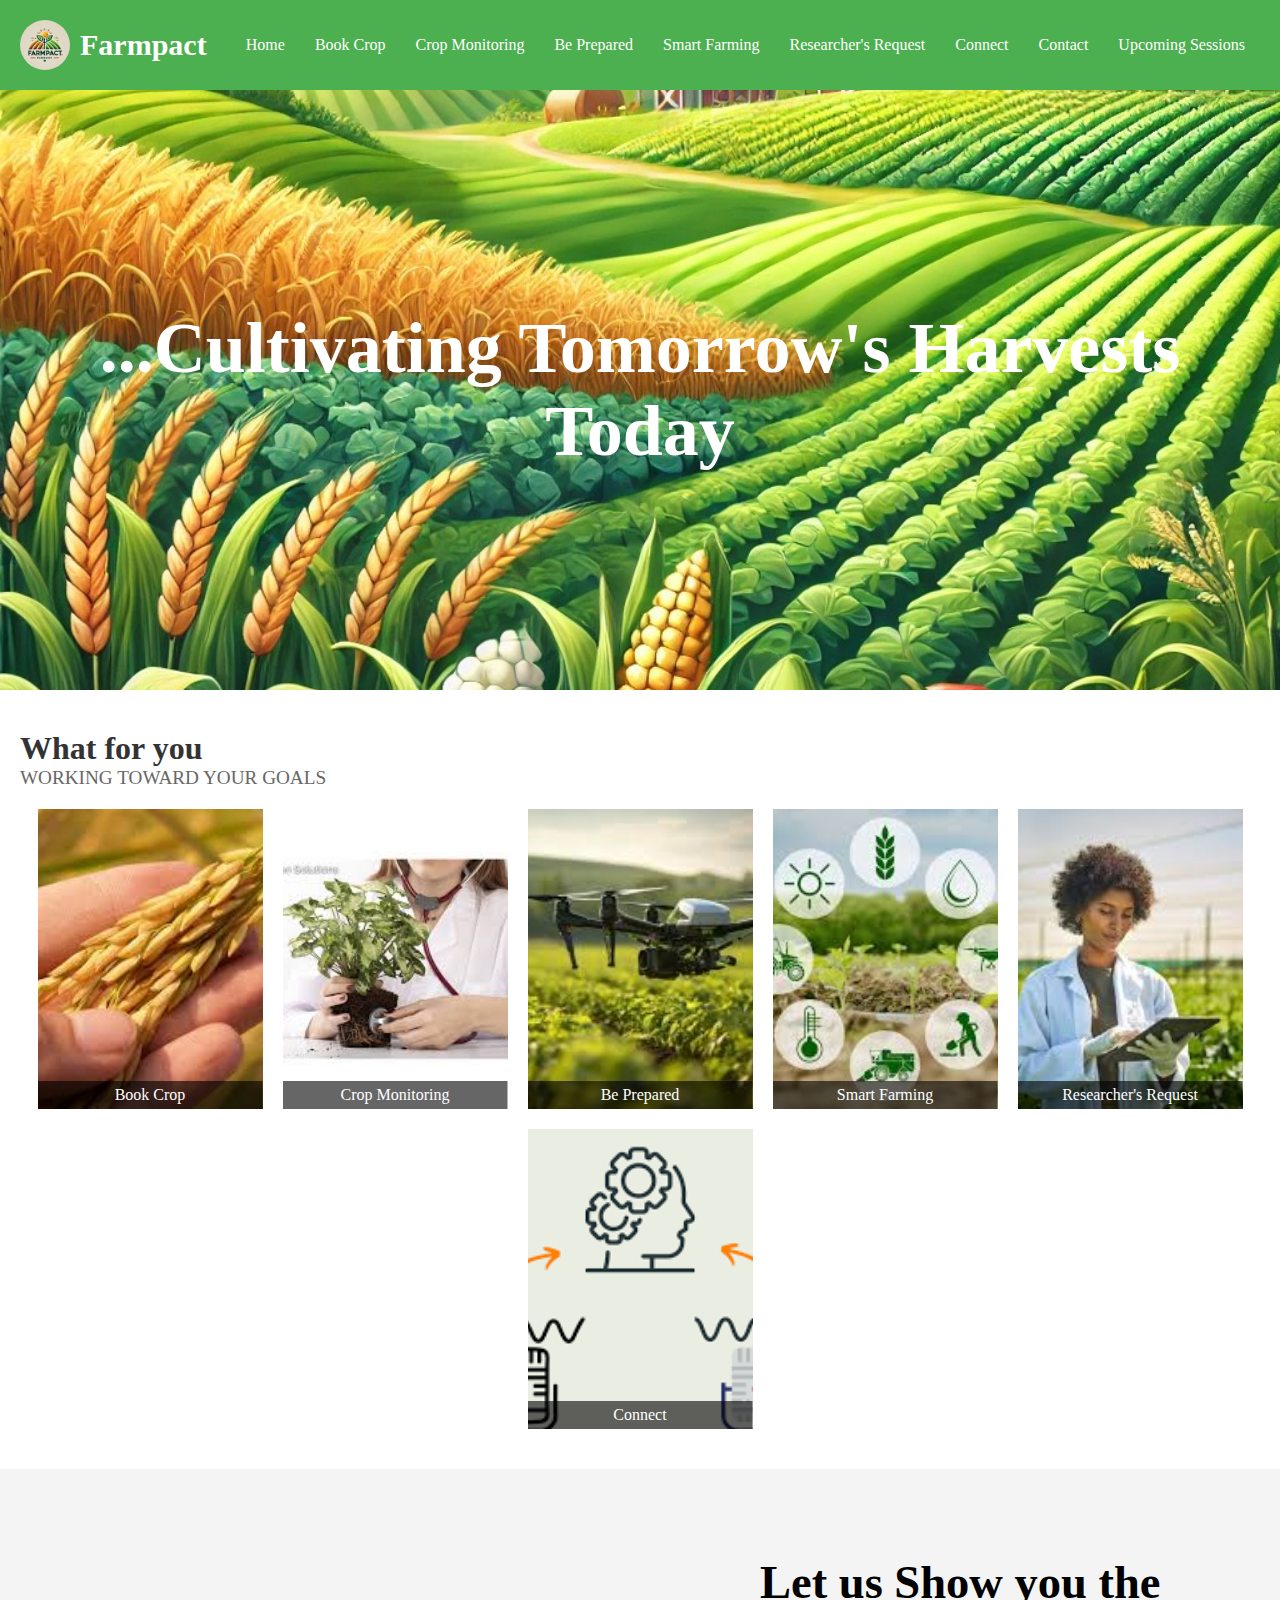
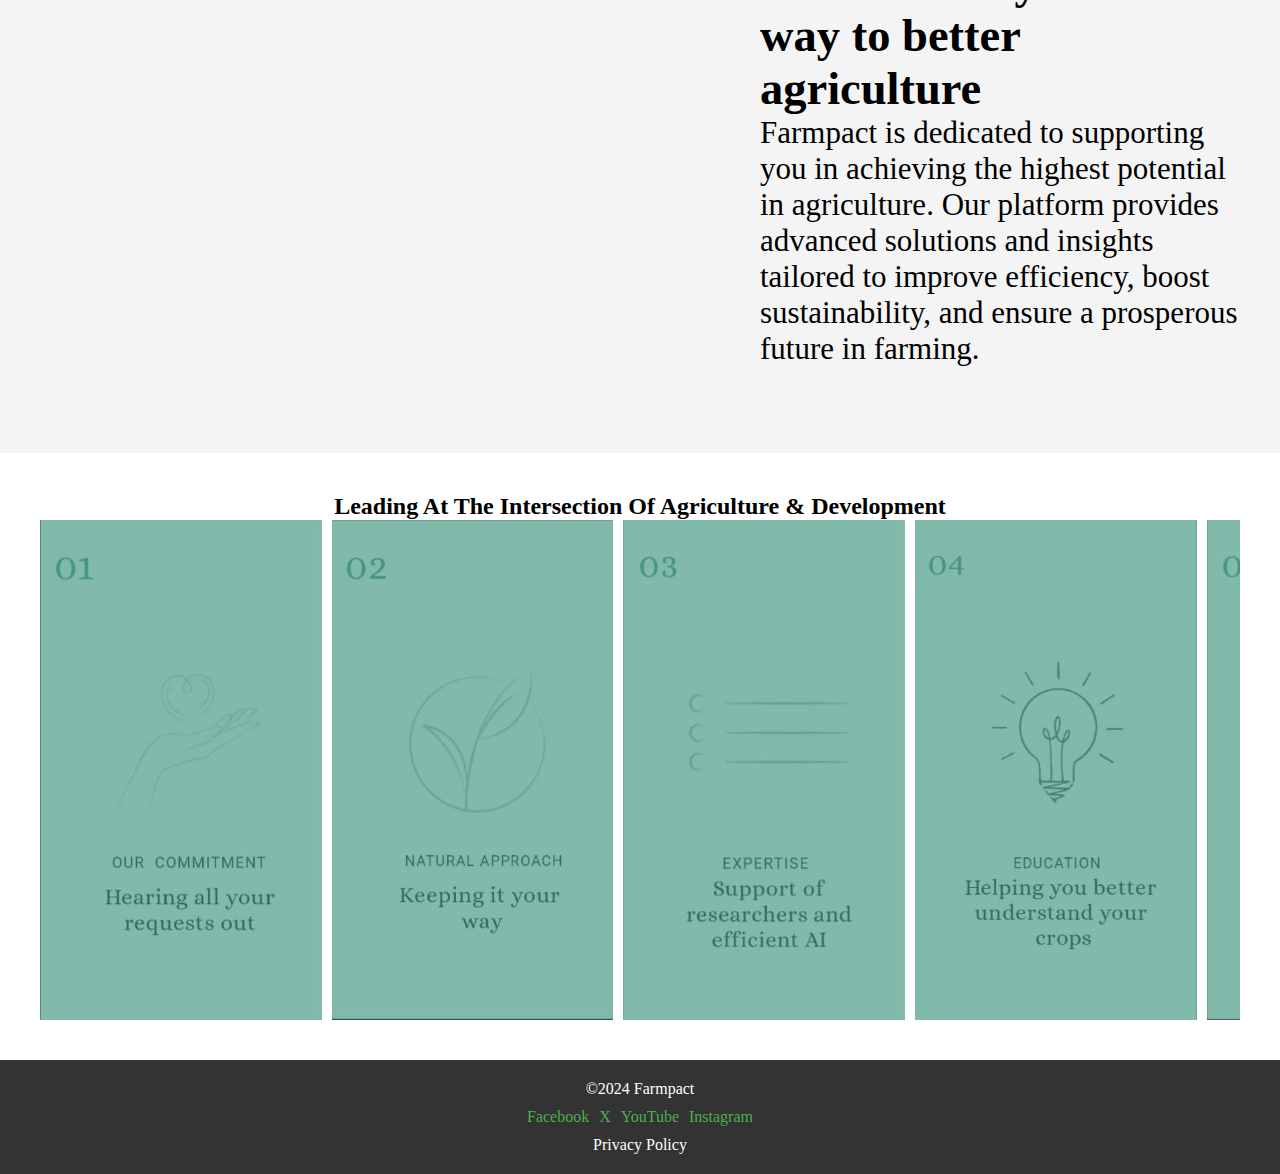
<file: index.html>
<!DOCTYPE html>
<html lang="en">
<head>
    <meta charset="UTF-8">
    <meta name="viewport" content="width=device-width, initial-scale=1.0">
    <title>Farmpact</title>
    <link rel="stylesheet" href="styles.css">
</head>
<body>

    <!-- Navbar -->
    <nav>
        <div class="logo">
            <img src="logo.png" alt="Farmpact Logo" class="logo-img">
            <span class="site-name">Farmpact</span>
        </div>
        <ul class="menu">
            <li><a href="index.html">Home</a></li>
            <li>
                <a href="book-crops.html">Book Crop</a>
                <ul class="dropdown">
                    <li>Book New Crop</li>
                    <li>Dynamic Price Calculator</li>
                    <li>Previous Booking</li>
                    <li>Current Market Price</li>
                    <li>Payment Methods</li>
                </ul>
            </li>
            <li>
                <a href="crop-monitoring.html">Crop Monitoring</a>
                <ul class="dropdown">
                    <li>Soil Analysis</li>
                    <li>Crop Pattern</li>
                    <li>Disease Prediction</li>
                    <li>Fertilizer Check</li>
                </ul>
            </li>
            <li>
                <a href="be-prepared.html">Be Prepared</a>
                <ul class="dropdown">
                    <li>Weather Forecast</li>
                    <li>Nearby Wholesalers</li>
                    <li>Risk Reduction</li>
                    <li>Rent Tools</li>
                </ul>
            </li>
            <li>
                <a href="smart-farming.html">Smart Farming</a>
                <ul class="dropdown">
                    <li>Waste Reduction</li>
                    <li>Carbon Footprint</li>
                    <li>Water Footprint</li>
                    <li>Alternative Sustainable Practices</li>
                </ul>
            </li>
            <li>
                <a href="research_request.html">Researcher's Request</a>
                <ul class="dropdown">
                    <li>Data Analytics</li>
                    <li>Request Sample</li>
                    <li>Talk to Farmer</li>
                </ul>
            </li>
            <li>
                <a href="connect.html">Connect</a>
            </li>
            <li><a href="#contact">Contact</a></li>
            <li><a href="up-session.html">Upcoming Sessions</a></li>
        </ul>
    </nav>

    <!-- Home Page Content -->
    <header class="hero-section" style="background-image: url('farm-bg.jpg');">
        <h1>...Cultivating Tomorrow's Harvests Today</h1>
    </header>

    <section class="intro-section">
        <h2 class="intro-heading">What for you</h2>
        <p class="intro-subheading">WORKING TOWARD YOUR GOALS</p>
        <div class="features">
            <div class="feature-item">
                <img src="book-crop.jpg" alt="Book Crop">
                <div class="overlay-text">Book Crop</div>
            </div>
            <div class="feature-item">
                <img src="be prepared.jpg" alt="Crop Monitoring">
                <div class="overlay-text">Crop Monitoring</div>
            </div>
            <div class="feature-item">
                <img src="crop-monitoring.jpg" alt="Be Prepared">
                <div class="overlay-text">Be Prepared</div>
            </div>
            <div class="feature-item">
                <img src="smart-farming.jpg" alt="Smart Farming">
                <div class="overlay-text">Smart Farming</div>
            </div>
            <div class="feature-item">
                <img src="research.jpg" alt="Researchers Request">
                <div class="overlay-text">Researcher's Request</div>
            </div>
            <div class="feature-item">
                <img src="connect.png" alt="Connect">
                <div class="overlay-text">Connect</div>
            </div>
        </div>
    </section>
    
    

    <section class="support-section">
        <div class="support-image">
            <div class="sketchfab-embed-wrapper">
                <iframe 
                    title="Low poly farm 3d model"
                    frameborder="0" 
                    allowfullscreen 
                    mozallowfullscreen="true" 
                    webkitallowfullscreen="true" 
                    allow="autoplay; fullscreen; xr-spatial-tracking" 
                    xr-spatial-tracking 
                    execution-while-out-of-viewport 
                    execution-while-not-rendered 
                    web-share 
                    src="https://sketchfab.com/models/43f540d112134adc9984598c539c979f/embed">
                </iframe>
            </div>
        </div>
        <div class="support-content">
            <h2>Let us Show you the way to better agriculture</h2>
            <p>Farmpact is dedicated to supporting you in achieving the highest potential in agriculture. Our platform provides advanced solutions and insights tailored to improve efficiency, boost sustainability, and ensure a prosperous future in farming.</p>
        </div>
    </section>

    <section class="gallery-section">
        <h2>Leading At The Intersection Of Agriculture & Development</h2>
        <div class="gallery">
            <img src="IMG1.jpeg" alt="Gallery Image 1">
            <img src="IMG2.jpeg" alt="Gallery Image 2">
            <img src="IMG3.jpeg" alt="Gallery Image 3">
            <img src="IMG4.jpeg" alt="Gallery Image 4">
            <img src="IMG5.jpeg" alt="Gallery Image 5">
        </div>
    </section>

    <!-- Footer -->
    <section id="contact">
    <footer>
        <p>©2024 Farmpact</p>
        <div class="socials">
            <a href="#">Facebook</a>
            <a href="#">X</a>
            <a href="#">YouTube</a>
            <a href="#">Instagram</a>
        </div>
        <a href="#">Privacy Policy</a>
    </footer>
</Section>

</body>
</html>
</file>
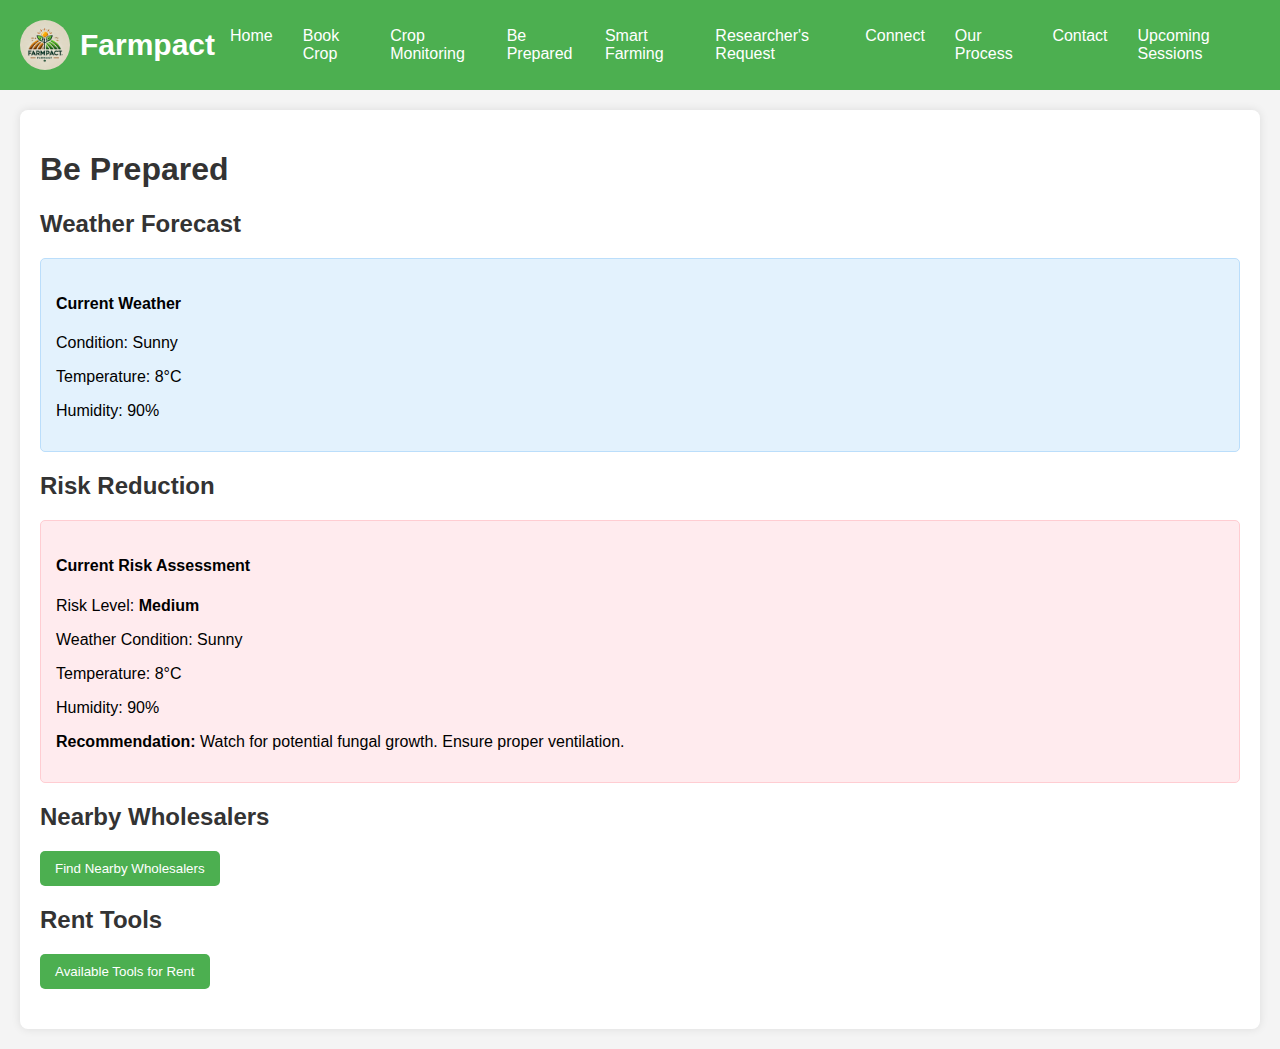
<file: be-prepared.html>
<!DOCTYPE html>
<html lang="en">
<head>
    <meta charset="UTF-8">
    <meta name="viewport" content="width=device-width, initial-scale=1.0">
    <title>Be Prepared - Farmpact</title>
    <link rel="stylesheet" href="be-prepared.css">
</head>
<body>
        <!-- Navbar -->
        <nav>
            <div class="logo">
                <img src="logo.png" alt="Farmpact Logo" class="logo-img">
                <span class="site-name">Farmpact</span>
            </div>
            <ul class="menu">
                <li><a href="index.html">Home</a></li>
                <li>
                    <a href="book-crops.html">Book Crop</a>
                    <ul class="dropdown">
                        <li>Book New Crop</li>
                        <li>Dynamic Price Calculator</li>
                        <li>Previous Booking</li>
                        <li>Current Market Price</li>
                        <li>Payment Methods</li>
                    </ul>
                </li>
                <li>
                    <a href="crop-monitoring.html">Crop Monitoring</a>
                    <ul class="dropdown">
                        <li>Soil Analysis</li>
                        <li>Crop Pattern</li>
                        <li>Disease Prediction</li>
                        <li>Fertilizer Check</li>
                    </ul>
                </li>
                <li>
                    <a href="be-prepared.html">Be Prepared</a>
                    <ul class="dropdown">
                        <li>Weather Forecast</li>
                        <li>Nearby Wholesalers</li>
                        <li>Risk Reduction</li>
                        <li>Rent Tools</li>
                    </ul>
                </li>
                <li>
                    <a href="smart-farming.html">Smart Farming</a>
                    <ul class="dropdown">
                        <li>Waste Reduction</li>
                        <li>Carbon Footprint</li>
                        <li>Water Footprint</li>
                        <li>Alternative Sustainable Practices</li>
                    </ul>
                </li>
                <li>
                    <a href="research_request.html">Researcher's Request</a>
                    <ul class="dropdown">
                        <li>Data Analytics</li>
                        <li>Request Sample</li>
                        <li>Talk to Farmer</li>
                    </ul>
                </li>
                <li>
                    <a href="connect.html">Connect</a>
                </li>
                <li><a href="#our-process">Our Process</a></li>
                <li><a href="#contact">Contact</a></li>
                <li><a href="up-session.html">Upcoming Sessions</a></li>
            </ul>
        </nav>

    <div class="be-prepared-section">
        <h1>Be Prepared</h1>

        <!-- Weather Forecast Section -->
        <div class="section">
            <h2>Weather Forecast</h2>
            <div id="weatherWidget">
                <h4>Current Weather</h4>
                <div id="weatherInfo">
                    <!-- Weather info will be displayed here -->
                </div>
            </div>
        </div>

        <!-- Risk Reduction Section -->
        <div class="section">
            <h2>Risk Reduction</h2>
            <div id="riskAssessment">
                <!-- Risk assessment will be displayed here -->
            </div>
        </div>

        <!-- Nearby Wholesalers Section -->
        <div class="section">
            <h2>Nearby Wholesalers</h2>
            <button onclick="locateWholesalers()">Find Nearby Wholesalers</button>
            <div id="wholesalerList">
                <!-- List of wholesalers will appear here -->
            </div>
        </div>

        <!-- Rent Tools Section -->
        <div class="section">
            <h2>Rent Tools</h2>
            <button onclick="showTools()">Available Tools for Rent</button>
            <div id="toolList">
                <!-- List of tools will appear here -->
            </div>
        </div>
    </div>

    <script>
        // Weather and Risk Assessment
        let currentWeather = {};

        function assessRisk() {
            const riskAssessment = document.getElementById('riskAssessment');
            let risk = 'Low';
            let recommendation = 'Continue with standard farming practices.';

            if (currentWeather.condition === 'Rainy' || currentWeather.condition === 'Snow') {
                risk = 'High';
                recommendation = 'Consider protective measures for crops. Monitor for potential flooding or frost damage.';
            } else if (currentWeather.temp > 35 || currentWeather.temp < 5) {
                risk = 'Medium';
                recommendation = 'Monitor crop health closely. Implement temperature control measures if available.';
            } else if (currentWeather.humidity > 80) {
                risk = 'Medium';
                recommendation = 'Watch for potential fungal growth. Ensure proper ventilation.';
            }

            riskAssessment.innerHTML = `
                <h4>Current Risk Assessment</h4>
                <p>Risk Level: <strong>${risk}</strong></p>
                <p>Weather Condition: ${currentWeather.condition}</p>
                <p>Temperature: ${currentWeather.temp}°C</p>
                <p>Humidity: ${currentWeather.humidity}%</p>
                <p><strong>Recommendation:</strong> ${recommendation}</p>
            `;
            riskAssessment.style.display = 'block';
        }

        function simulateWeather() {
            const conditions = ['Sunny', 'Cloudy', 'Rainy', 'Windy'];
            const condition = conditions[Math.floor(Math.random() * conditions.length)];
            const temp = Math.round(Math.random() * 30 + 5); // Temperature between 5°C and 35°C
            const humidity = Math.round(Math.random() * 60 + 40); // Humidity between 40% and 100%

            return { condition, temp, humidity };
        }

        function updateWeatherDisplay() {
            const weatherWidget = document.getElementById('weatherWidget');
            const weather = simulateWeather();
            currentWeather = weather;

            const weatherInfo = document.getElementById('weatherInfo');
            weatherInfo.innerHTML = `
                <p>Condition: ${weather.condition}</p>
                <p>Temperature: ${weather.temp}°C</p>
                <p>Humidity: ${weather.humidity}%</p>
            `;

            weatherWidget.classList.add('show');

            setTimeout(() => {
                weatherWidget.classList.remove('show');
            }, 5000);

            assessRisk();
        }

        setInterval(updateWeatherDisplay, 30000); // Update every 30 seconds
        updateWeatherDisplay();

        // Nearby Wholesalers Simulation
        function locateWholesalers() {
            const wholesalers = [
                "Wholesaler A - 5 km away",
                "Wholesaler B - 7 km away",
                "Wholesaler C - 10 km away"
            ];
            const wholesalerList = document.getElementById('wholesalerList');
            wholesalerList.innerHTML = `<ul>${wholesalers.map(wholesaler => `<li>${wholesaler}</li>`).join('')}</ul>`;
        }

        // Tool Rental Simulation
        function showTools() {
            const tools = [
                "Tractor - $100/day",
                "Seeder - $50/day",
                "Sprayer - $30/day",
                "Harvester - $120/day"
            ];
            const toolList = document.getElementById('toolList');
            toolList.innerHTML = `<ul>${tools.map(tool => `<li>${tool}</li>`).join('')}</ul>`;
        }
    </script>
</body>
</html>
</file>
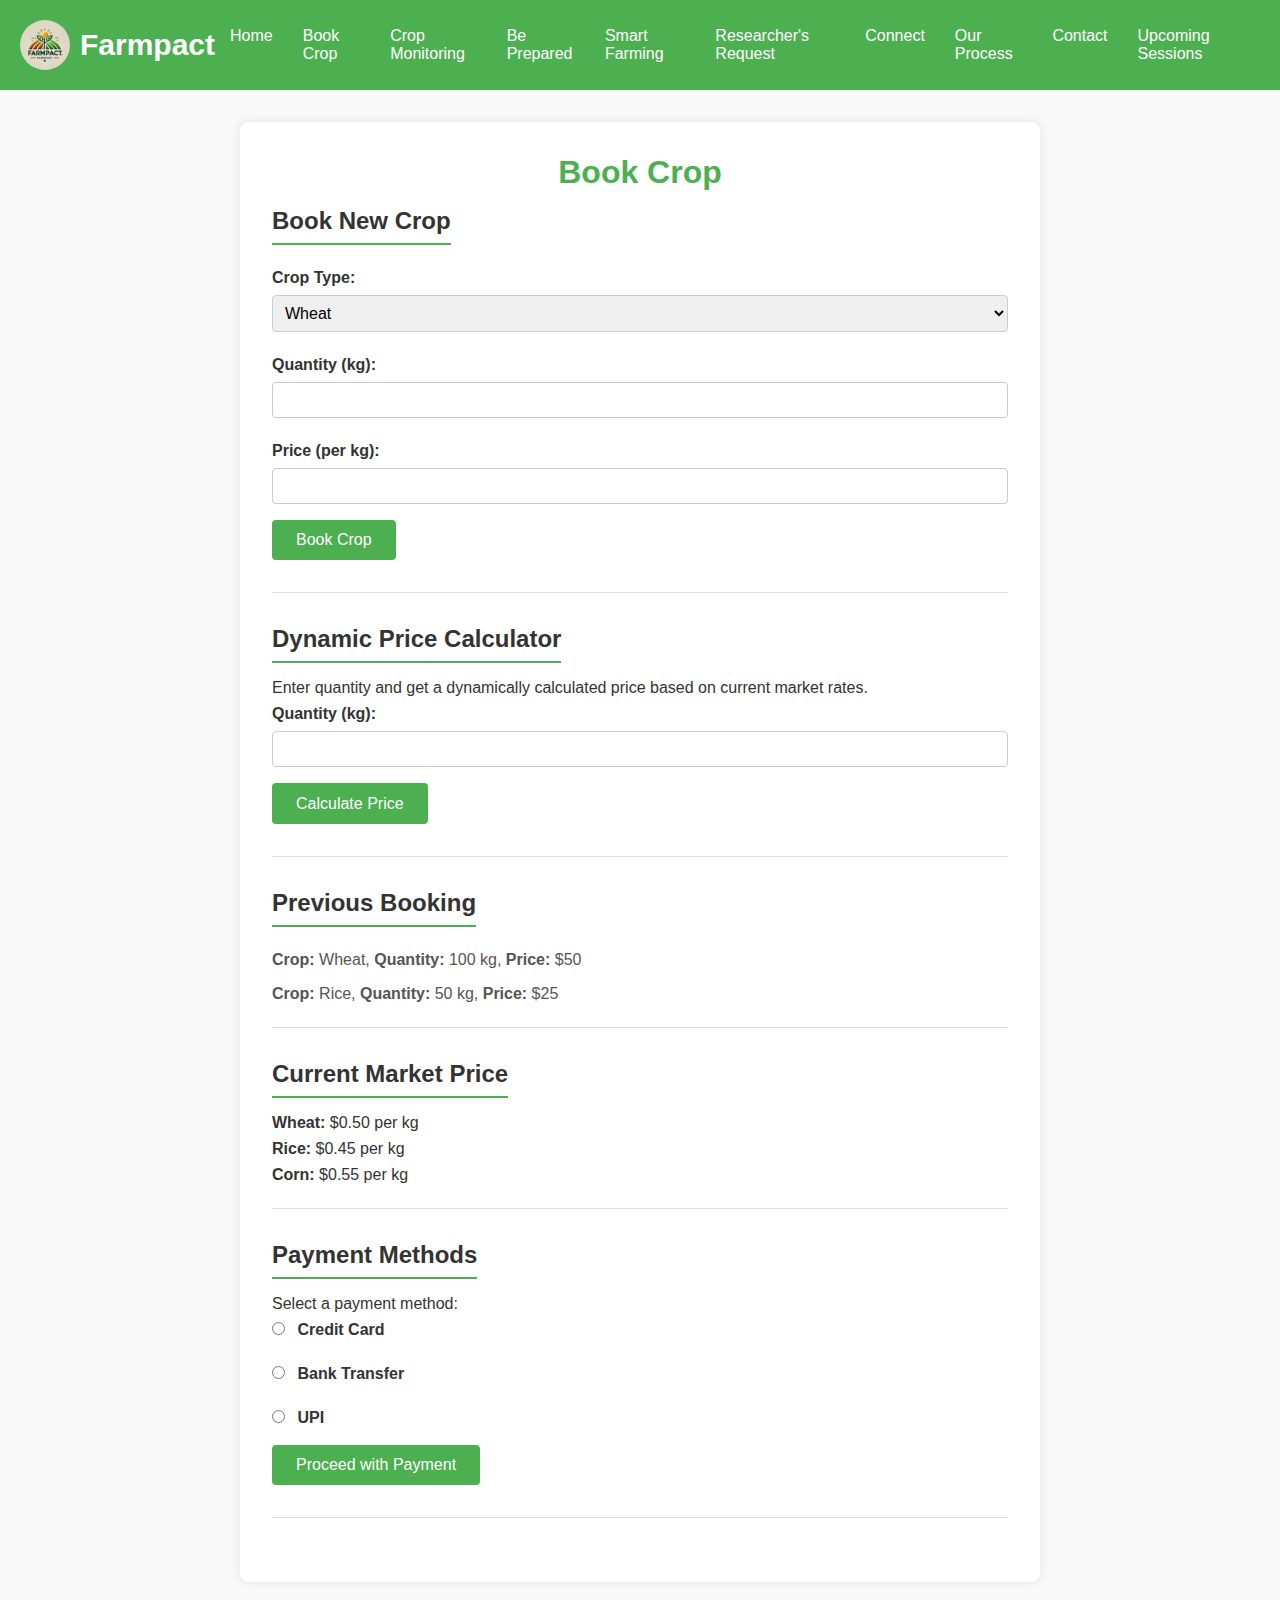
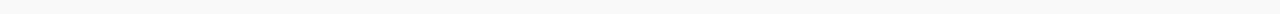
<file: book-crops.html>
<!DOCTYPE html>
<html lang="en">
<head>
    <meta charset="UTF-8">
    <meta name="viewport" content="width=device-width, initial-scale=1.0">
    <title>Book Crop</title>
    <link rel="stylesheet" href="book-crops.css">
</head>
<body>

        <!-- Navbar -->
        <nav>
            <div class="logo">
                <img src="logo.png" alt="Farmpact Logo" class="logo-img">
                <span class="site-name">Farmpact</span>
            </div>
            <ul class="menu">
                <li><a href="index.html">Home</a></li>
                <li>
                    <a href="book-crops.html">Book Crop</a>
                    <ul class="dropdown">
                        <li>Book New Crop</li>
                        <li>Dynamic Price Calculator</li>
                        <li>Previous Booking</li>
                        <li>Current Market Price</li>
                        <li>Payment Methods</li>
                    </ul>
                </li>
                <li>
                    <a href="crop-monitoring.html">Crop Monitoring</a>
                    <ul class="dropdown">
                        <li>Soil Analysis</li>
                        <li>Crop Pattern</li>
                        <li>Disease Prediction</li>
                        <li>Fertilizer Check</li>
                    </ul>
                </li>
                <li>
                    <a href="be-prepared.html">Be Prepared</a>
                    <ul class="dropdown">
                        <li>Weather Forecast</li>
                        <li>Nearby Wholesalers</li>
                        <li>Risk Reduction</li>
                        <li>Rent Tools</li>
                    </ul>
                </li>
                <li>
                    <a href="smart-farming.html">Smart Farming</a>
                    <ul class="dropdown">
                        <li>Waste Reduction</li>
                        <li>Carbon Footprint</li>
                        <li>Water Footprint</li>
                        <li>Alternative Sustainable Practices</li>
                    </ul>
                </li>
                <li>
                    <a href="research_request.html">Researcher's Request</a>
                    <ul class="dropdown">
                        <li>Data Analytics</li>
                        <li>Request Sample</li>
                        <li>Talk to Farmer</li>
                    </ul>
                </li>
                <li>
                    <a href="connect.html">Connect</a>
                </li>
                <li><a href="#our-process">Our Process</a></li>
                <li><a href="#contact">Contact</a></li>
                <li><a href="up-session.html">Upcoming Sessions</a></li>
            </ul>
        </nav>

    <!-- Main Content for Book Crop -->
    <section class="book-crop-section">
        <h1>Book Crop</h1>

        <!-- Book New Crop Section -->
        <div class="section" id="book-new-crop">
            <h2>Book New Crop</h2>
            <form id="new-crop-form">
                <label for="crop-type">Crop Type:</label>
                <select id="crop-type" name="crop-type">
                    <option value="Wheat">Wheat</option>
                    <option value="Rice">Rice</option>
                    <option value="Corn">Corn</option>
                    <!-- Add more options as needed -->
                </select><br>

                <label for="quantity">Quantity (kg):</label>
                <input type="number" id="quantity" name="quantity" min="1"><br>

                <label for="price">Price (per kg):</label>
                <input type="number" id="price" name="price" min="1"><br>

                <button type="button" onclick="bookNewCrop()">Book Crop</button>
            </form>
            <div id="new-crop-confirmation"></div>
        </div>

        <!-- Dynamic Price Calculator Section -->
        <div class="section" id="dynamic-price-calculator">
            <h2>Dynamic Price Calculator</h2>
            <p>Enter quantity and get a dynamically calculated price based on current market rates.</p>
            <label for="calc-quantity">Quantity (kg):</label>
            <input type="number" id="calc-quantity" name="calc-quantity" min="1">
            <button type="button" onclick="calculateDynamicPrice()">Calculate Price</button>
            <div id="calculated-price"></div>
        </div>

        <!-- Previous Booking Section -->
        <div class="section" id="previous-booking">
            <h2>Previous Booking</h2>
            <div id="booking-history">
                <!-- Placeholder data for demonstration -->
                <p><strong>Crop:</strong> Wheat, <strong>Quantity:</strong> 100 kg, <strong>Price:</strong> $50</p>
                <p><strong>Crop:</strong> Rice, <strong>Quantity:</strong> 50 kg, <strong>Price:</strong> $25</p>
                <!-- This would be dynamically loaded from a backend in a real application -->
            </div>
        </div>

        <!-- Current Market Price Section -->
        <div class="section" id="current-market-price">
            <h2>Current Market Price</h2>
            <div id="market-price-data">
                <p><strong>Wheat:</strong> $0.50 per kg</p>
                <p><strong>Rice:</strong> $0.45 per kg</p>
                <p><strong>Corn:</strong> $0.55 per kg</p>
                <!-- Placeholder prices; these could be dynamically updated with live data -->
            </div>
        </div>

        <!-- Payment Methods Section -->
        <div class="section" id="payment-methods">
            <h2>Payment Methods</h2>
            <p>Select a payment method:</p>
            <label><input type="radio" name="payment-method" value="Credit Card"> Credit Card</label><br>
            <label><input type="radio" name="payment-method" value="Bank Transfer"> Bank Transfer</label><br>
            <label><input type="radio" name="payment-method" value="UPI"> UPI</label><br>
            <button type="button" onclick="processPayment()">Proceed with Payment</button>
            <div id="payment-confirmation"></div>
        </div>
    </section>

    <script>
        // Functionality for booking a new crop
        function bookNewCrop() {
            const cropType = document.getElementById("crop-type").value;
            const quantity = document.getElementById("quantity").value;
            const price = document.getElementById("price").value;

            if (cropType && quantity && price) {
                document.getElementById("new-crop-confirmation").innerHTML = 
                    `Successfully booked ${quantity} kg of ${cropType} at $${price} per kg.`;
            } else {
                alert("Please fill in all fields.");
            }
        }

        // Dynamic Price Calculator
        function calculateDynamicPrice() {
            const quantity = document.getElementById("calc-quantity").value;
            const marketRate = 0.5;  // Example market rate per kg; can be fetched dynamically

            if (quantity) {
                const calculatedPrice = (quantity * marketRate).toFixed(2);
                document.getElementById("calculated-price").innerHTML = 
                    `Total Price: $${calculatedPrice}`;
            } else {
                alert("Please enter the quantity.");
            }
        }

        // Process Payment
        function processPayment() {
            const paymentMethods = document.getElementsByName("payment-method");
            let selectedMethod = null;
            for (const method of paymentMethods) {
                if (method.checked) {
                    selectedMethod = method.value;
                    break;
                }
            }

            if (selectedMethod) {
                document.getElementById("payment-confirmation").innerHTML = 
                    `Payment successful using ${selectedMethod}.`;
            } else {
                alert("Please select a payment method.");
            }
        }
    </script>

</body>
</html>
</file>
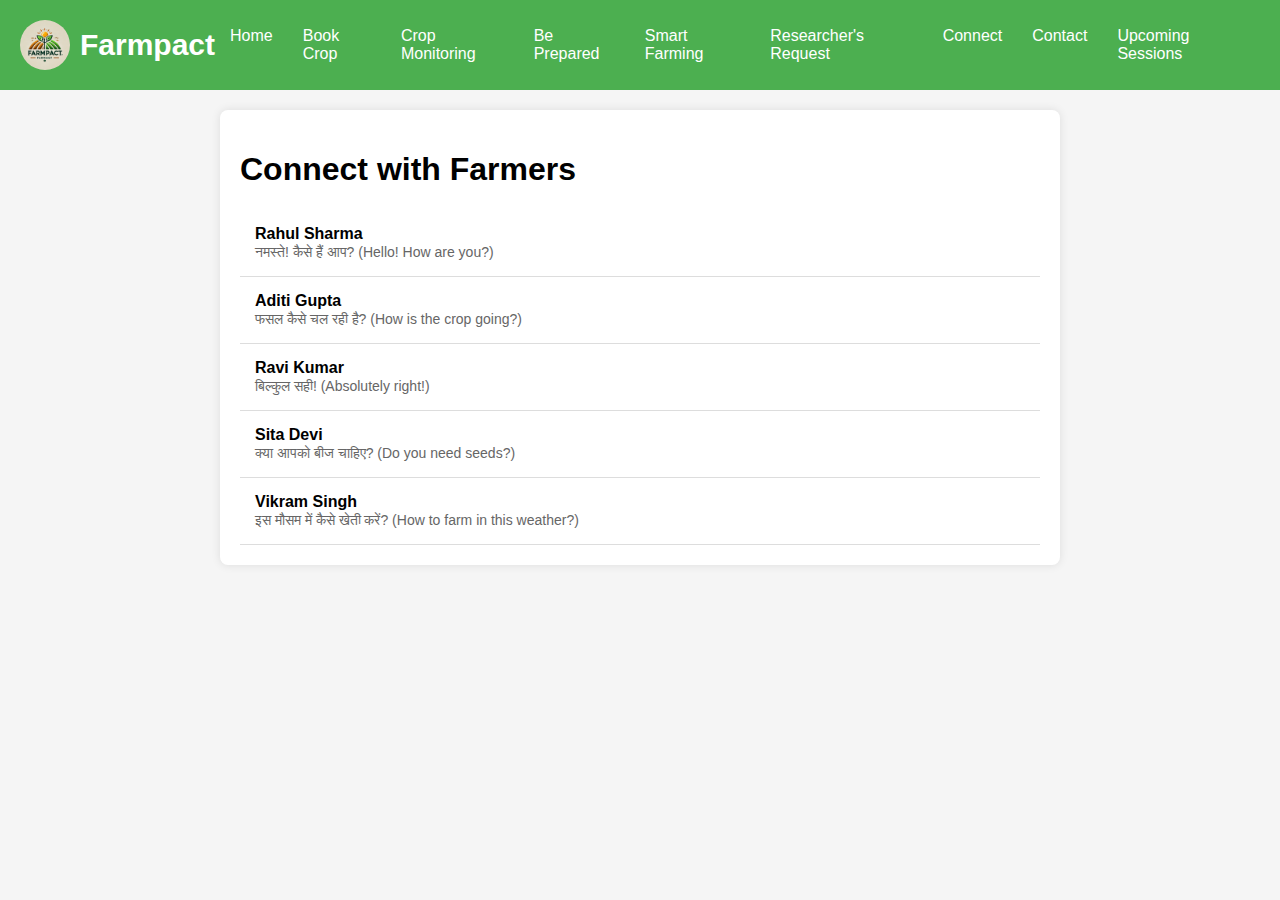
<file: connect.html>
<!DOCTYPE html>
<html lang="en">
<head>
    <meta charset="UTF-8">
    <meta name="viewport" content="width=device-width, initial-scale=1.0">
    <title>Connect - Farmpact</title>
    <link rel="stylesheet" href="connect.css">
</head>
<body>
    <!-- Navbar -->
    <nav>
        <div class="logo">
            <img src="logo.png" alt="Farmpact Logo" class="logo-img">
            <span class="site-name">Farmpact</span>
        </div>
        <ul class="menu">
            <li><a href="index.html">Home</a></li>
            <li>
                <a href="book-crops.html">Book Crop</a>
                <ul class="dropdown">
                    <li>Book New Crop</li>
                    <li>Dynamic Price Calculator</li>
                    <li>Previous Booking</li>
                    <li>Current Market Price</li>
                    <li>Payment Methods</li>
                </ul>
            </li>
            <li>
                <a href="crop-monitoring.html">Crop Monitoring</a>
                <ul class="dropdown">
                    <li>Soil Analysis</li>
                    <li>Crop Pattern</li>
                    <li>Disease Prediction</li>
                    <li>Fertilizer Check</li>
                </ul>
            </li>
            <li>
                <a href="be-prepared.html">Be Prepared</a>
                <ul class="dropdown">
                    <li>Weather Forecast</li>
                    <li>Nearby Wholesalers</li>
                    <li>Risk Reduction</li>
                    <li>Rent Tools</li>
                </ul>
            </li>
            <li>
                <a href="smart-farming.html">Smart Farming</a>
                <ul class="dropdown">
                    <li>Waste Reduction</li>
                    <li>Carbon Footprint</li>
                    <li>Water Footprint</li>
                    <li>Alternative Sustainable Practices</li>
                </ul>
            </li>
            <li>
                <a href="research_request.html">Researcher's Request</a>
                <ul class="dropdown">
                    <li>Data Analytics</li>
                    <li>Request Sample</li>
                    <li>Talk to Farmer</li>
                </ul>
            </li>
            <li>
                <a href="connect.html">Connect</a>
            </li>
            <li><a href="#contact">Contact</a></li>
            <li><a href="up-session.html">Upcoming Sessions</a></li>
        </ul>
    </nav>

    <div class="connect-section">
        <h1>Connect with Farmers</h1>
        <div class="chat-list">
            <div class="chat-item" onclick="openChat('Rahul Sharma', 'राहुल शर्मा')">
                <span class="chat-name">Rahul Sharma</span>
                <span class="last-message">नमस्ते! कैसे हैं आप? (Hello! How are you?)</span>
            </div>
            <div class="chat-item" onclick="openChat('Aditi Gupta', 'आदिति गुप्ता')">
                <span class="chat-name">Aditi Gupta</span>
                <span class="last-message">फसल कैसे चल रही है? (How is the crop going?)</span>
            </div>
            <div class="chat-item" onclick="openChat('Ravi Kumar', 'रवि कुमार')">
                <span class="chat-name">Ravi Kumar</span>
                <span class="last-message">बिल्कुल सही! (Absolutely right!)</span>
            </div>
            <div class="chat-item" onclick="openChat('Sita Devi', 'सीता देवी')">
                <span class="chat-name">Sita Devi</span>
                <span class="last-message">क्या आपको बीज चाहिए? (Do you need seeds?)</span>
            </div>
            <div class="chat-item" onclick="openChat('Vikram Singh', 'विक्रम सिंह')">
                <span class="chat-name">Vikram Singh</span>
                <span class="last-message">इस मौसम में कैसे खेती करें? (How to farm in this weather?)</span>
            </div>
        </div>
    </div>

    <div class="chat-window" id="chat-window" style="display:none;">
        <div class="chat-header">
            <span id="chat-header-name"></span>
            <button onclick="closeChat()">Close</button>
        </div>
        <div class="chat-messages" id="chat-messages">
            <!-- Messages will appear here -->
        </div>
        <form id="messageForm">
            <input type="text" id="messageInput" placeholder="Type a message..." required>
            <button type="submit">Send</button>
        </form>
    </div>

    <script>
        function openChat(name, nameInHindi) {
            document.getElementById('chat-window').style.display = 'block';
            document.getElementById('chat-header-name').innerText = name + ' (' + nameInHindi + ')';
            document.getElementById('chat-messages').innerHTML = ''; // Clear previous messages
        }

        function closeChat() {
            document.getElementById('chat-window').style.display = 'none';
        }

        document.getElementById('messageForm').addEventListener('submit', function(e) {
            e.preventDefault();
            const messageInput = document.getElementById('messageInput');
            const message = messageInput.value;

            const messageElement = document.createElement('div');
            messageElement.className = 'chat-message sent';
            messageElement.innerText = message;
            document.getElementById('chat-messages').appendChild(messageElement);
            messageInput.value = ''; // Clear input
        });
    </script>
</body>
</html>
</file>
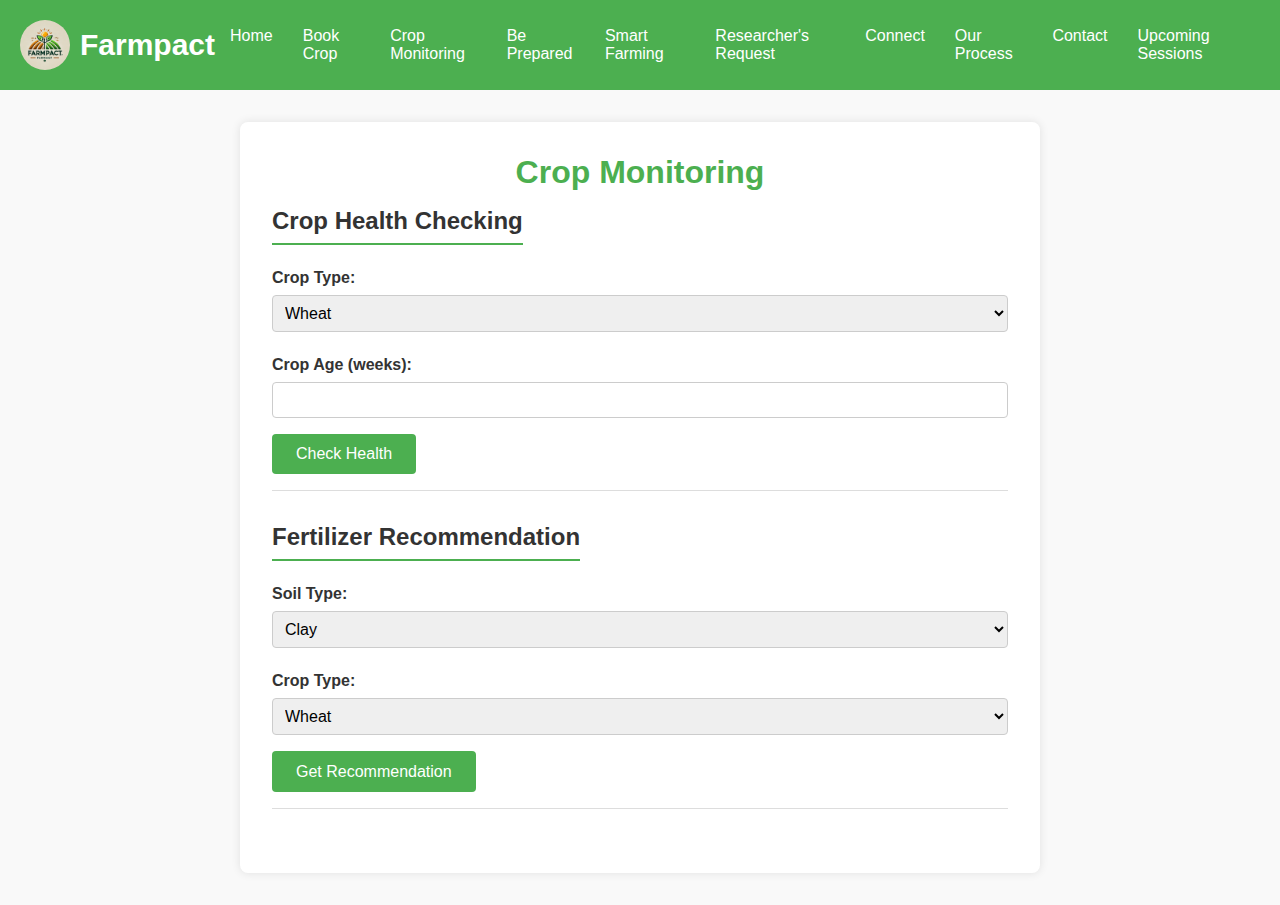
<file: crop-monitoring.html>
<!DOCTYPE html>
<html lang="en">
<head>
    <meta charset="UTF-8">
    <meta name="viewport" content="width=device-width, initial-scale=1.0">
    <title>Crop Monitoring</title>
    <link rel="stylesheet" href="crop-monitoring.css">
</head>
<body>

        <!-- Navbar -->
        <nav>
            <div class="logo">
                <img src="logo.png" alt="Farmpact Logo" class="logo-img">
                <span class="site-name">Farmpact</span>
            </div>
            <ul class="menu">
                <li><a href="index.html">Home</a></li>
                <li>
                    <a href="book-crops.html">Book Crop</a>
                    <ul class="dropdown">
                        <li>Book New Crop</li>
                        <li>Dynamic Price Calculator</li>
                        <li>Previous Booking</li>
                        <li>Current Market Price</li>
                        <li>Payment Methods</li>
                    </ul>
                </li>
                <li>
                    <a href="crop-monitoring.html">Crop Monitoring</a>
                    <ul class="dropdown">
                        <li>Soil Analysis</li>
                        <li>Crop Pattern</li>
                        <li>Disease Prediction</li>
                        <li>Fertilizer Check</li>
                    </ul>
                </li>
                <li>
                    <a href="be-prepared.html">Be Prepared</a>
                    <ul class="dropdown">
                        <li>Weather Forecast</li>
                        <li>Nearby Wholesalers</li>
                        <li>Risk Reduction</li>
                        <li>Rent Tools</li>
                    </ul>
                </li>
                <li>
                    <a href="smart-farming.html">Smart Farming</a>
                    <ul class="dropdown">
                        <li>Waste Reduction</li>
                        <li>Carbon Footprint</li>
                        <li>Water Footprint</li>
                        <li>Alternative Sustainable Practices</li>
                    </ul>
                </li>
                <li>
                    <a href="research_request.html">Researcher's Request</a>
                    <ul class="dropdown">
                        <li>Data Analytics</li>
                        <li>Request Sample</li>
                        <li>Talk to Farmer</li>
                    </ul>
                </li>
                <li>
                    <a href="connect.html">Connect</a>
                </li>
                <li><a href="#our-process">Our Process</a></li>
                <li><a href="#contact">Contact</a></li>
                <li><a href="up-session.html">Upcoming Sessions</a></li>
            </ul>
        </nav>

    <!-- Main Content for Crop Monitoring -->
    <section class="crop-monitoring-section">
        <h1>Crop Monitoring</h1>

        <!-- Crop Health Checking Section -->
        <div class="section" id="crop-health-check">
            <h2>Crop Health Checking</h2>
            <form id="cropHealthForm">
                <label for="cropTypeHealth">Crop Type:</label>
                <select id="cropTypeHealth" name="cropTypeHealth">
                    <option value="Wheat">Wheat</option>
                    <option value="Rice">Rice</option>
                    <option value="Corn">Corn</option>
                    <!-- Add more options as needed -->
                </select><br>

                <label for="cropAge">Crop Age (weeks):</label>
                <input type="number" id="cropAge" name="cropAge" min="1" required><br>

                <button type="submit">Check Health</button>
            </form>
            <div id="healthResult" style="display: none; margin-top: 1rem;"></div>
        </div>

        <!-- Fertilizer Recommendation Section -->
        <div class="section" id="fertilizer-recommendation">
            <h2>Fertilizer Recommendation</h2>
            <form id="fertilizerForm">
                <label for="soilType">Soil Type:</label>
                <select id="soilType" name="soilType">
                    <option value="clay">Clay</option>
                    <option value="sandy">Sandy</option>
                    <option value="loam">Loam</option>
                </select><br>

                <label for="cropTypeFert">Crop Type:</label>
                <select id="cropTypeFert" name="cropTypeFert">
                    <option value="Wheat">Wheat</option>
                    <option value="Rice">Rice</option>
                    <option value="Corn">Corn</option>
                    <!-- Add more options as needed -->
                </select><br>

                <button type="submit">Get Recommendation</button>
            </form>
            <div id="fertilizerResult" style="display: none; margin-top: 1rem;"></div>
        </div>
    </section>

    <script>
        // Crop health checking functionality
        const cropHealthForm = document.getElementById('cropHealthForm');
        const healthResult = document.getElementById('healthResult');

        cropHealthForm.addEventListener('submit', function(e) {
            e.preventDefault();
            const cropType = document.getElementById('cropTypeHealth').value;
            const cropAge = parseInt(document.getElementById('cropAge').value);

            let health = Math.random();
            let status, recommendation;

            if (health > 0.8) {
                status = 'Excellent';
                recommendation = 'Continue with current practices.';
            } else if (health > 0.6) {
                status = 'Good';
                recommendation = 'Minor adjustments to watering or fertilizer may be beneficial.';
            } else if (health > 0.4) {
                status = 'Fair';
                recommendation = 'Consider soil testing and adjusting nutrient levels.';
            } else {
                status = 'Poor';
                recommendation = 'Immediate attention required. Consider consulting with an agricultural expert.';
            }

            healthResult.innerHTML = `
                <h4>Crop Health Assessment</h4>
                <p>Crop: ${cropType}</p>
                <p>Age: ${cropAge} weeks</p>
                <p>Health Status: <strong>${status}</strong></p>
                <p><strong>Recommendation:</strong> ${recommendation}</p>
            `;
            healthResult.style.display = 'block';
            this.reset();
        });

        // Fertilizer recommendation functionality
        const fertilizerForm = document.getElementById('fertilizerForm');
        const fertilizerResult = document.getElementById('fertilizerResult');

        fertilizerForm.addEventListener('submit', function(e) {
            e.preventDefault();
            const soilType = document.getElementById('soilType').value;
            const cropType = document.getElementById('cropTypeFert').value;

            let recommendation;
            if (soilType === 'clay') {
                recommendation = 'Use a balanced NPK fertilizer with higher potassium content.';
            } else if (soilType === 'sandy') {
                recommendation = 'Use a slow-release fertilizer with higher nitrogen content.';
            } else {
                recommendation = 'Use a balanced NPK fertilizer with micronutrients.';
            }

            fertilizerResult.innerHTML = `
                <h4>Fertilizer Recommendation</h4>
                <p>Soil Type: ${soilType}</p>
                <p>Crop: ${cropType}</p>
                <p><strong>Recommendation:</strong> ${recommendation}</p>
            `;
            fertilizerResult.style.display = 'block';
            this.reset();
        });
    </script>

</body>
</html>
</file>
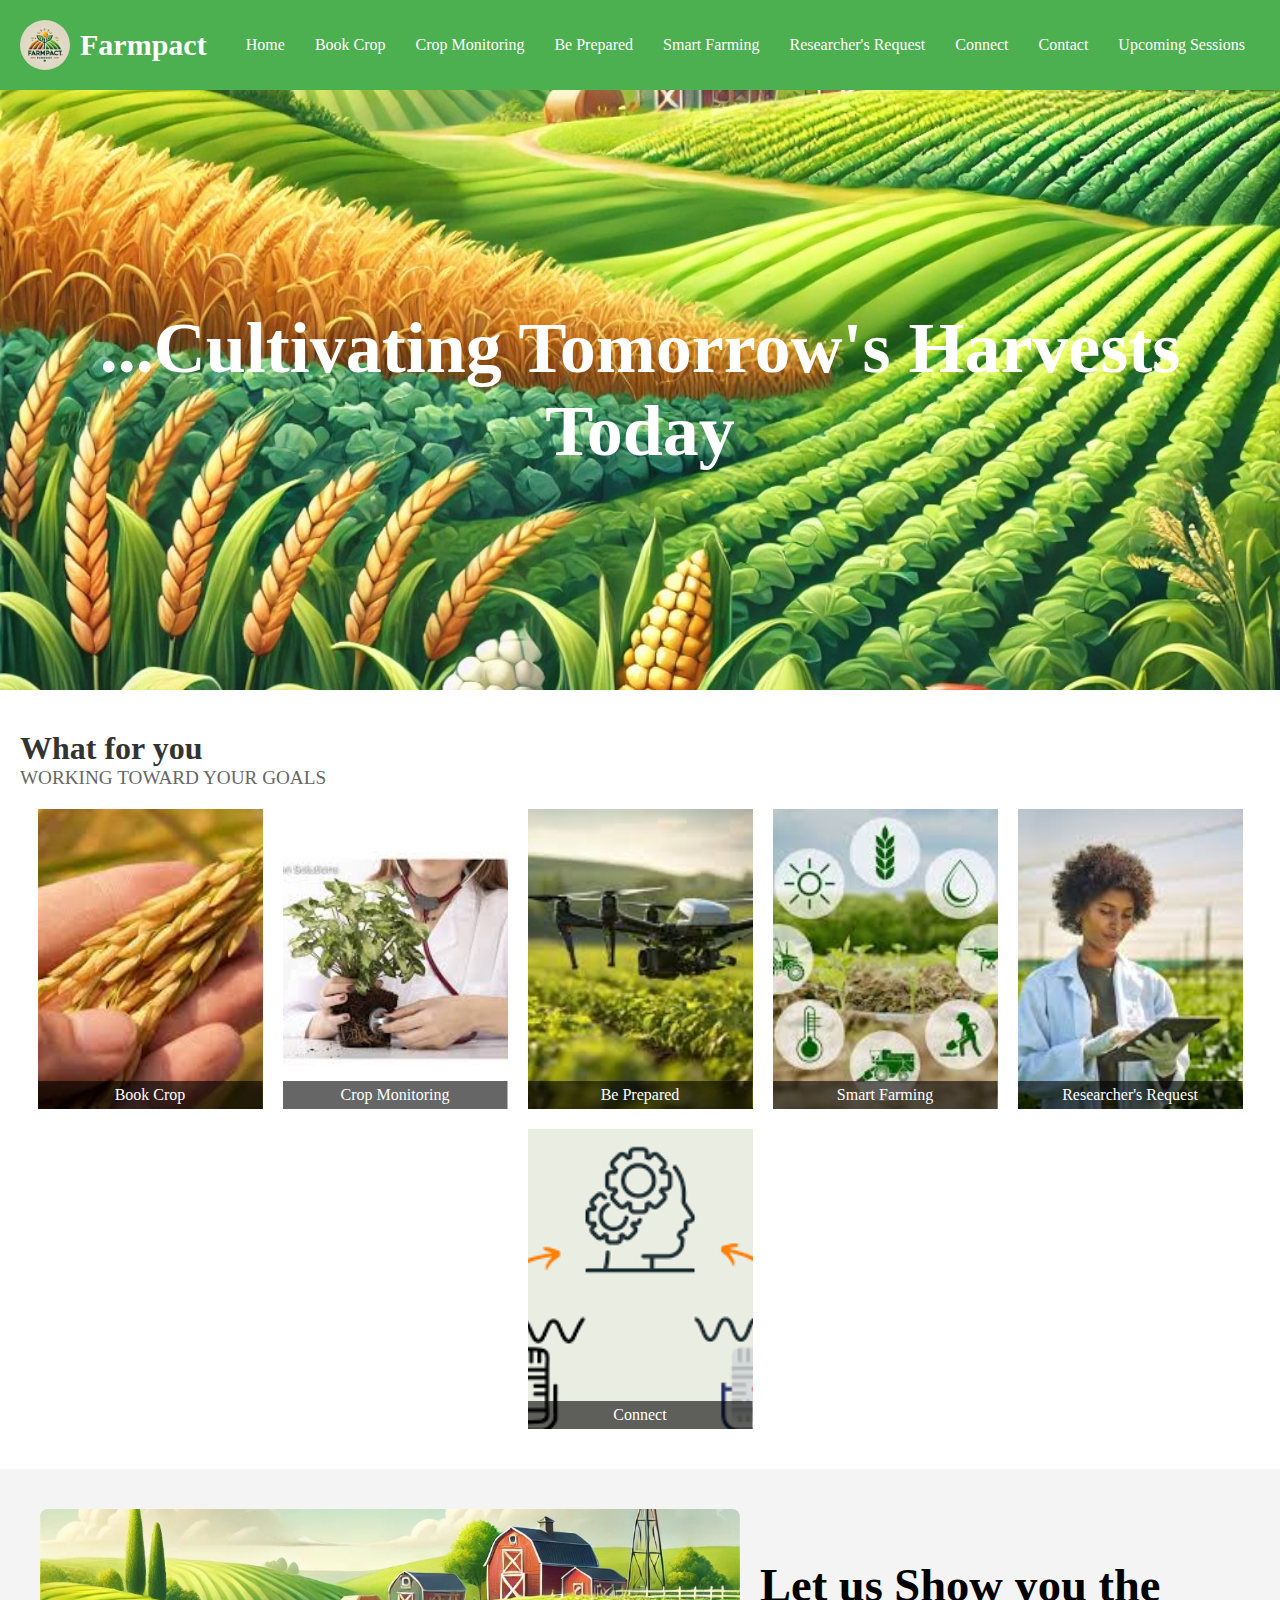
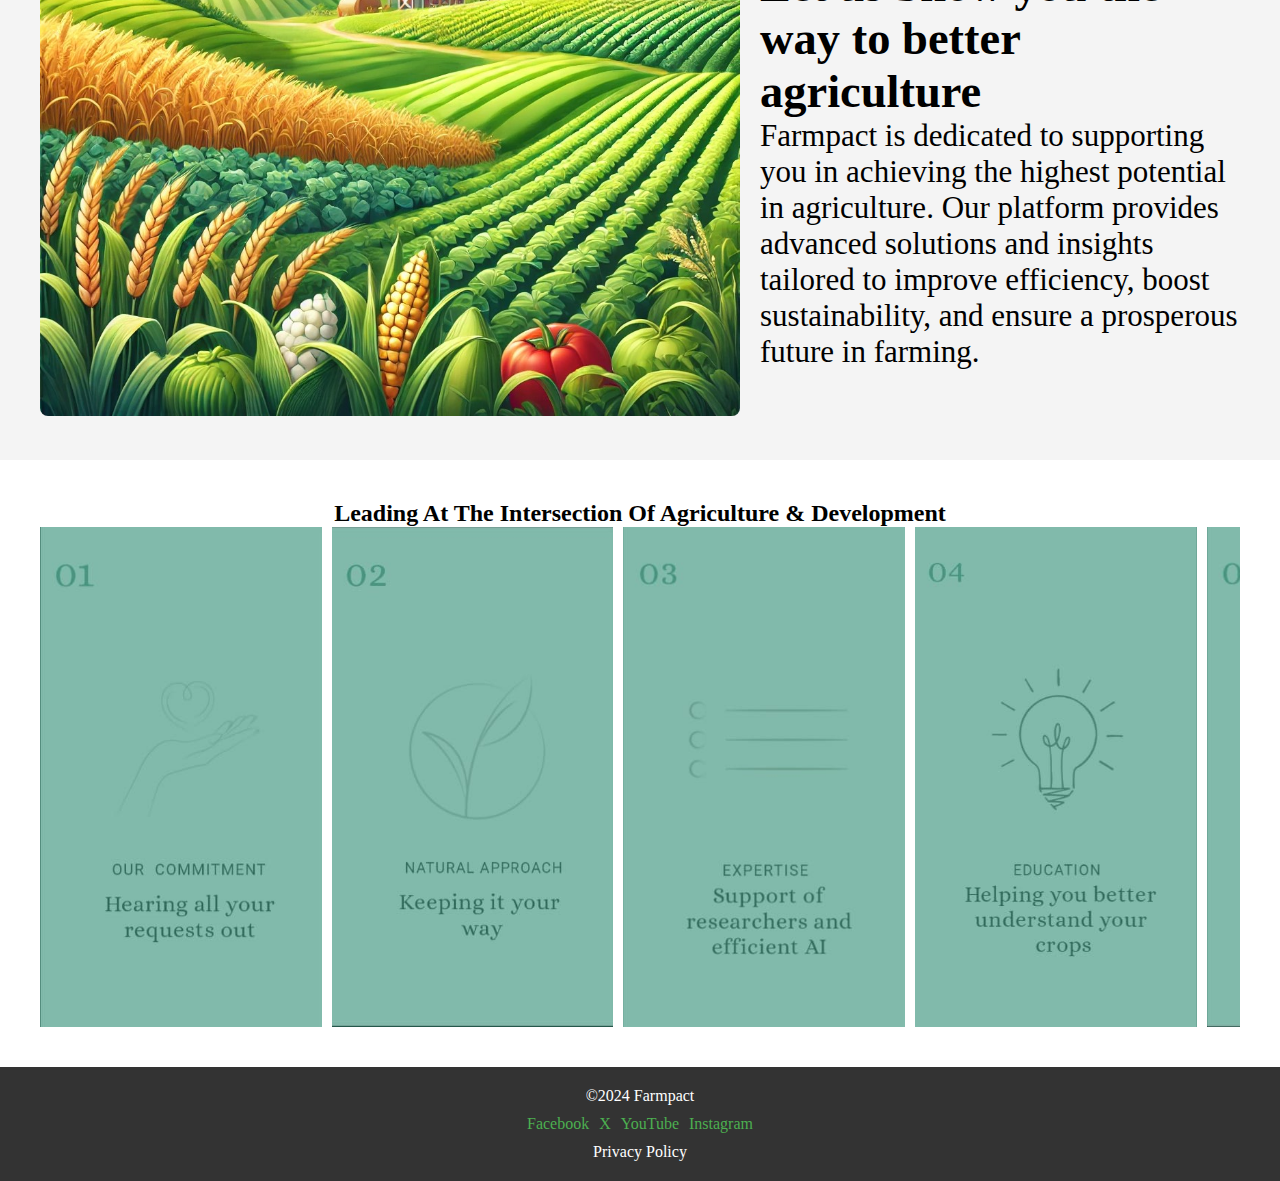
<file: FarmPact.html>
<!DOCTYPE html>
<html lang="en">
<head>
    <meta charset="UTF-8">
    <meta name="viewport" content="width=device-width, initial-scale=1.0">
    <title>Farmpact</title>
    <link rel="stylesheet" href="styles.css">
</head>
<body>

    <!-- Navbar -->
    <nav>
        <div class="logo">
            <img src="logo.png" alt="Farmpact Logo" class="logo-img">
            <span class="site-name">Farmpact</span>
        </div>
        <ul class="menu">
            <li><a href="FarmPact.html">Home</a></li>
            <li>
                <a href="book-crops.html">Book Crop</a>
                <ul class="dropdown">
                    <li>Book New Crop</li>
                    <li>Dynamic Price Calculator</li>
                    <li>Previous Booking</li>
                    <li>Current Market Price</li>
                    <li>Payment Methods</li>
                </ul>
            </li>
            <li>
                <a href="crop-monitoring.html">Crop Monitoring</a>
                <ul class="dropdown">
                    <li>Soil Analysis</li>
                    <li>Crop Pattern</li>
                    <li>Disease Prediction</li>
                    <li>Fertilizer Check</li>
                </ul>
            </li>
            <li>
                <a href="be-prepared.html">Be Prepared</a>
                <ul class="dropdown">
                    <li>Weather Forecast</li>
                    <li>Nearby Wholesalers</li>
                    <li>Risk Reduction</li>
                    <li>Rent Tools</li>
                </ul>
            </li>
            <li>
                <a href="smart-farming.html">Smart Farming</a>
                <ul class="dropdown">
                    <li>Waste Reduction</li>
                    <li>Carbon Footprint</li>
                    <li>Water Footprint</li>
                    <li>Alternative Sustainable Practices</li>
                </ul>
            </li>
            <li>
                <a href="research_request.html">Researcher's Request</a>
                <ul class="dropdown">
                    <li>Data Analytics</li>
                    <li>Request Sample</li>
                    <li>Talk to Farmer</li>
                </ul>
            </li>
            <li>
                <a href="connect.html">Connect</a>
            </li>
            <li><a href="#contact">Contact</a></li>
            <li><a href="up-session.html">Upcoming Sessions</a></li>
        </ul>
    </nav>

    <!-- Home Page Content -->
    <header class="hero-section" style="background-image: url('farm-bg.jpg');">
        <h1>...Cultivating Tomorrow's Harvests Today</h1>
    </header>

    <section class="intro-section">
        <h2 class="intro-heading">What for you</h2>
        <p class="intro-subheading">WORKING TOWARD YOUR GOALS</p>
        <div class="features">
            <div class="feature-item">
                <img src="book-crop.jpg" alt="Book Crop">
                <div class="overlay-text">Book Crop</div>
            </div>
            <div class="feature-item">
                <img src="be prepared.jpg" alt="Crop Monitoring">
                <div class="overlay-text">Crop Monitoring</div>
            </div>
            <div class="feature-item">
                <img src="crop-monitoring.jpg" alt="Be Prepared">
                <div class="overlay-text">Be Prepared</div>
            </div>
            <div class="feature-item">
                <img src="smart-farming.jpg" alt="Smart Farming">
                <div class="overlay-text">Smart Farming</div>
            </div>
            <div class="feature-item">
                <img src="research.jpg" alt="Researchers Request">
                <div class="overlay-text">Researcher's Request</div>
            </div>
            <div class="feature-item">
                <img src="connect.png" alt="Connect">
                <div class="overlay-text">Connect</div>
            </div>
        </div>
    </section>
    
    

    <section class="support-section">
      <div class="support-image">
          <img src="farm-bg.jpg" alt="Agriculture Support">
      </div>
      <div class="support-content">
          <h2>Let us Show you the way to better agriculture</h2>
          <p>Farmpact is dedicated to supporting you in achieving the highest potential in agriculture. Our platform provides advanced solutions and insights tailored to improve efficiency, boost sustainability, and ensure a prosperous future in farming.</p>
      </div>
  </section>

    <section class="gallery-section">
        <h2>Leading At The Intersection Of Agriculture & Development</h2>
        <div class="gallery">
            <img src="IMG1.jpeg" alt="Gallery Image 1">
            <img src="IMG2.jpeg" alt="Gallery Image 2">
            <img src="IMG3.jpeg" alt="Gallery Image 3">
            <img src="IMG4.jpeg" alt="Gallery Image 4">
            <img src="IMG5.jpeg" alt="Gallery Image 5">
        </div>
    </section>

    <!-- Footer -->
    <section id="contact">
    <footer>
        <p>©2024 Farmpact</p>
        <div class="socials">
            <a href="#">Facebook</a>
            <a href="#">X</a>
            <a href="#">YouTube</a>
            <a href="#">Instagram</a>
        </div>
        <a href="#">Privacy Policy</a>
    </footer>
</Section>

</body>
</html>
</file>
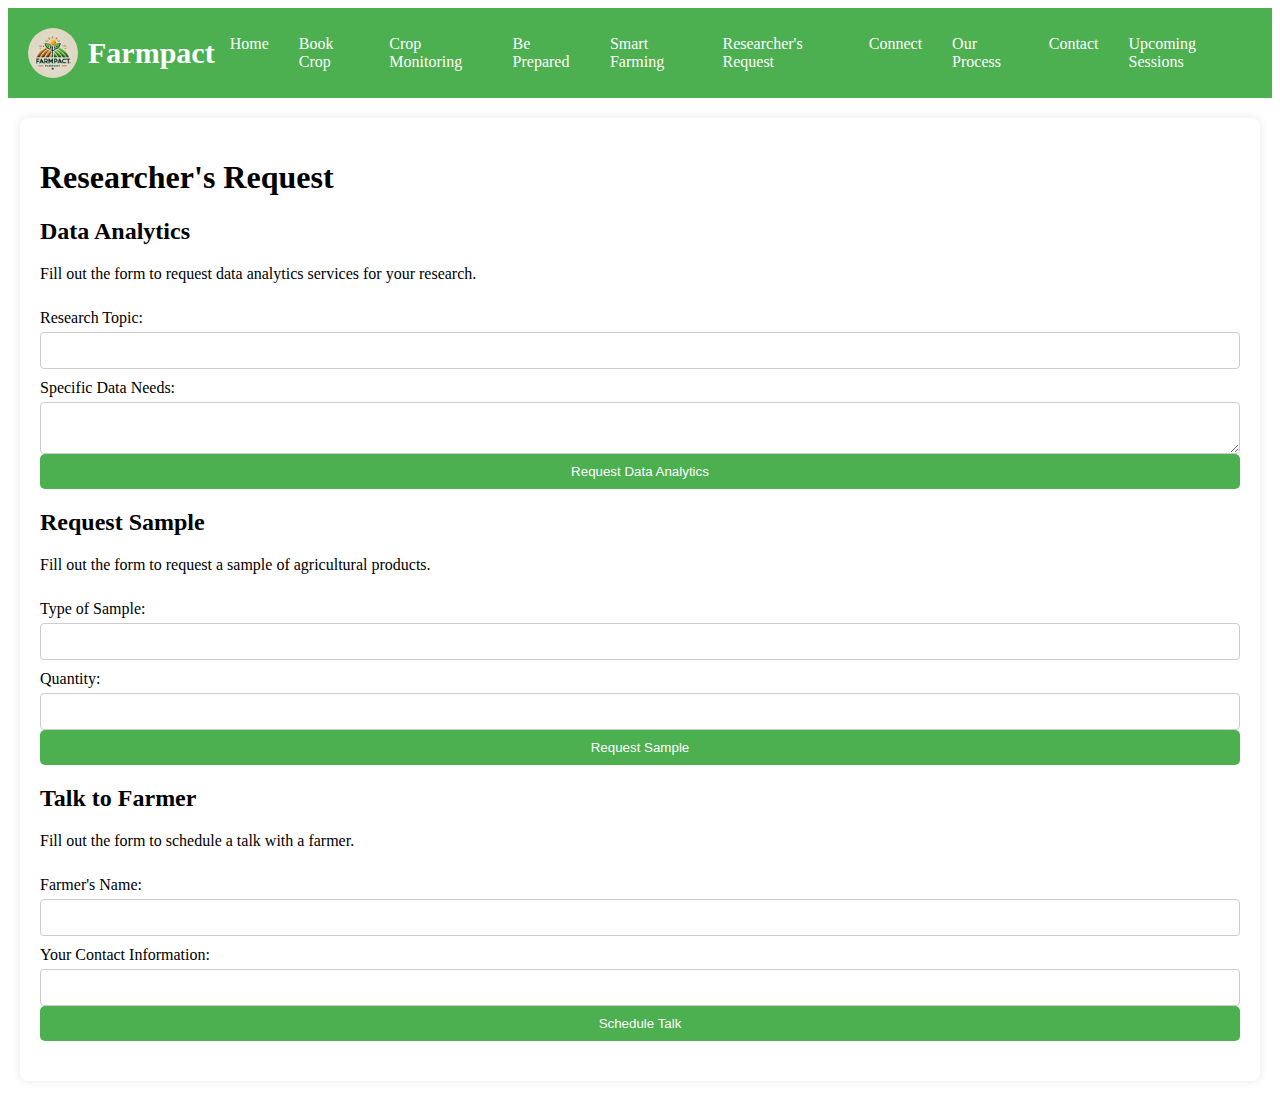
<file: research_request.html>
<!DOCTYPE html>
<html lang="en">
<head>
    <meta charset="UTF-8">
    <meta name="viewport" content="width=device-width, initial-scale=1.0">
    <title>Researchers Request - Farmpact</title>
    <link rel="stylesheet" href="research_request.css">
</head>
<body>
        <!-- Navbar -->
        <nav>
            <div class="logo">
                <img src="logo.png" alt="Farmpact Logo" class="logo-img">
                <span class="site-name">Farmpact</span>
            </div>
            <ul class="menu">
                <li><a href="index.html">Home</a></li>
                <li>
                    <a href="book-crops.html">Book Crop</a>
                    <ul class="dropdown">
                        <li>Book New Crop</li>
                        <li>Dynamic Price Calculator</li>
                        <li>Previous Booking</li>
                        <li>Current Market Price</li>
                        <li>Payment Methods</li>
                    </ul>
                </li>
                <li>
                    <a href="crop-monitoring.html">Crop Monitoring</a>
                    <ul class="dropdown">
                        <li>Soil Analysis</li>
                        <li>Crop Pattern</li>
                        <li>Disease Prediction</li>
                        <li>Fertilizer Check</li>
                    </ul>
                </li>
                <li>
                    <a href="be-prepared.html">Be Prepared</a>
                    <ul class="dropdown">
                        <li>Weather Forecast</li>
                        <li>Nearby Wholesalers</li>
                        <li>Risk Reduction</li>
                        <li>Rent Tools</li>
                    </ul>
                </li>
                <li>
                    <a href="smart-farming.html">Smart Farming</a>
                    <ul class="dropdown">
                        <li>Waste Reduction</li>
                        <li>Carbon Footprint</li>
                        <li>Water Footprint</li>
                        <li>Alternative Sustainable Practices</li>
                    </ul>
                </li>
                <li>
                    <a href="researchers-request.html">Researcher's Request</a>
                    <ul class="dropdown">
                        <li>Data Analytics</li>
                        <li>Request Sample</li>
                        <li>Talk to Farmer</li>
                    </ul>
                </li>
                <li>
                    <a href="connect.html">Connect</a>
                </li>
                <li><a href="#our-process">Our Process</a></li>
                <li><a href="#contact">Contact</a></li>
                <li><a href="up-session.html">Upcoming Sessions</a></li>
            </ul>
        </nav>

    <div class="research-request-section">
        <h1>Researcher's Request</h1>

        <!-- Data Analytics Section -->
        <div class="section">
            <h2>Data Analytics</h2>
            <p>Fill out the form to request data analytics services for your research.</p>
            <form id="dataAnalyticsForm">
                <label for="researchTopic">Research Topic:</label>
                <input type="text" id="researchTopic" required>
                
                <label for="dataNeeds">Specific Data Needs:</label>
                <textarea id="dataNeeds" required></textarea>
                
                <button type="submit">Request Data Analytics</button>
            </form>
            <div id="dataAnalyticsResult" style="display:none;"></div>
        </div>

        <!-- Request Sample Section -->
        <div class="section">
            <h2>Request Sample</h2>
            <p>Fill out the form to request a sample of agricultural products.</p>
            <form id="sampleRequestForm">
                <label for="sampleType">Type of Sample:</label>
                <input type="text" id="sampleType" required>
                
                <label for="quantity">Quantity:</label>
                <input type="number" id="quantity" required>
                
                <button type="submit">Request Sample</button>
            </form>
            <div id="sampleRequestResult" style="display:none;"></div>
        </div>

        <!-- Talk to Farmer Section -->
        <div class="section">
            <h2>Talk to Farmer</h2>
            <p>Fill out the form to schedule a talk with a farmer.</p>
            <form id="talkToFarmerForm">
                <label for="farmerName">Farmer's Name:</label>
                <input type="text" id="farmerName" required>
                
                <label for="contactInfo">Your Contact Information:</label>
                <input type="text" id="contactInfo" required>
                
                <button type="submit">Schedule Talk</button>
            </form>
            <div id="talkToFarmerResult" style="display:none;"></div>
        </div>
    </div>

    <script>
        // Data Analytics Request Functionality
        const dataAnalyticsForm = document.getElementById('dataAnalyticsForm');
        const dataAnalyticsResult = document.getElementById('dataAnalyticsResult');

        dataAnalyticsForm.addEventListener('submit', function(e) {
            e.preventDefault();
            const topic = document.getElementById('researchTopic').value;
            const needs = document.getElementById('dataNeeds').value;

            dataAnalyticsResult.innerHTML = `
                <h4>Data Analytics Request Submitted</h4>
                <p>Research Topic: ${topic}</p>
                <p>Data Needs: ${needs}</p>
            `;
            dataAnalyticsResult.style.display = 'block';
            this.reset();
        });

        // Sample Request Functionality
        const sampleRequestForm = document.getElementById('sampleRequestForm');
        const sampleRequestResult = document.getElementById('sampleRequestResult');

        sampleRequestForm.addEventListener('submit', function(e) {
            e.preventDefault();
            const sampleType = document.getElementById('sampleType').value;
            const quantity = document.getElementById('quantity').value;

            sampleRequestResult.innerHTML = `
                <h4>Sample Request Submitted</h4>
                <p>Sample Type: ${sampleType}</p>
                <p>Quantity: ${quantity}</p>
            `;
            sampleRequestResult.style.display = 'block';
            this.reset();
        });

        // Talk to Farmer Functionality
        const talkToFarmerForm = document.getElementById('talkToFarmerForm');
        const talkToFarmerResult = document.getElementById('talkToFarmerResult');

        talkToFarmerForm.addEventListener('submit', function(e) {
            e.preventDefault();
            const farmerName = document.getElementById('farmerName').value;
            const contactInfo = document.getElementById('contactInfo').value;

            talkToFarmerResult.innerHTML = `
                <h4>Talk Scheduled</h4>
                <p>Farmer's Name: ${farmerName}</p>
                <p>Your Contact Info: ${contactInfo}</p>
            `;
            talkToFarmerResult.style.display = 'block';
            this.reset();
        });
    </script>
</body>
</html>
</file>
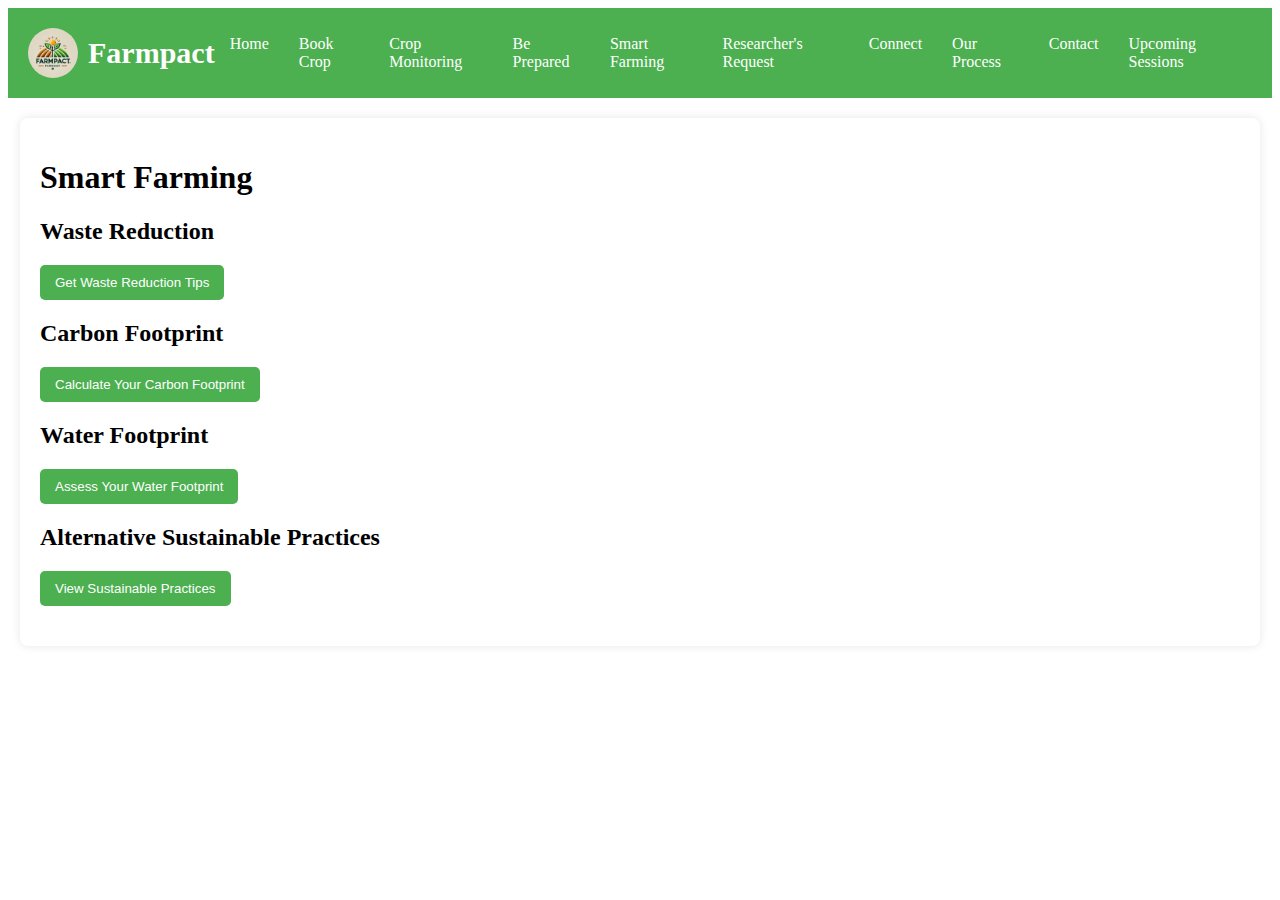
<file: smart-farming.html>
<!DOCTYPE html>
<html lang="en">
<head>
    <meta charset="UTF-8">
    <meta name="viewport" content="width=device-width, initial-scale=1.0">
    <title>Smart Farming - Farmpact</title>
    <link rel="stylesheet" href="smart-farming.css">
</head>
<body>
        <!-- Navbar -->
        <nav>
            <div class="logo">
                <img src="logo.png" alt="Farmpact Logo" class="logo-img">
                <span class="site-name">Farmpact</span>
            </div>
            <ul class="menu">
                <li><a href="index.html">Home</a></li>
                <li>
                    <a href="book-crops.html">Book Crop</a>
                    <ul class="dropdown">
                        <li>Book New Crop</li>
                        <li>Dynamic Price Calculator</li>
                        <li>Previous Booking</li>
                        <li>Current Market Price</li>
                        <li>Payment Methods</li>
                    </ul>
                </li>
                <li>
                    <a href="crop-monitoring.html">Crop Monitoring</a>
                    <ul class="dropdown">
                        <li>Soil Analysis</li>
                        <li>Crop Pattern</li>
                        <li>Disease Prediction</li>
                        <li>Fertilizer Check</li>
                    </ul>
                </li>
                <li>
                    <a href="be-prepared.html">Be Prepared</a>
                    <ul class="dropdown">
                        <li>Weather Forecast</li>
                        <li>Nearby Wholesalers</li>
                        <li>Risk Reduction</li>
                        <li>Rent Tools</li>
                    </ul>
                </li>
                <li>
                    <a href="smart-farming.html">Smart Farming</a>
                    <ul class="dropdown">
                        <li>Waste Reduction</li>
                        <li>Carbon Footprint</li>
                        <li>Water Footprint</li>
                        <li>Alternative Sustainable Practices</li>
                    </ul>
                </li>
                <li>
                    <a href="research_request.html">Researcher's Request</a>
                    <ul class="dropdown">
                        <li>Data Analytics</li>
                        <li>Request Sample</li>
                        <li>Talk to Farmer</li>
                    </ul>
                </li>
                <li>
                    <a href="connect.html">Connect</a>
                </li>
                <li><a href="#our-process">Our Process</a></li>
                <li><a href="#contact">Contact</a></li>
                <li><a href="up-session.html">Upcoming Sessions</a></li>
            </ul>
        </nav>

    <div class="smart-farming-section">
        <h1>Smart Farming</h1>

        <!-- Waste Reduction Section -->
        <div class="section">
            <h2>Waste Reduction</h2>
            <button onclick="displayWasteReductionTips()">Get Waste Reduction Tips</button>
            <div id="wasteReductionTips" style="display:none;">
                <ul>
                    <li>Implement crop rotation to enhance soil health.</li>
                    <li>Use cover crops to reduce erosion.</li>
                    <li>Compost organic waste to enrich soil.</li>
                </ul>
            </div>
        </div>

        <!-- Carbon Footprint Section -->
        <div class="section">
            <h2>Carbon Footprint</h2>
            <button onclick="calculateCarbonFootprint()">Calculate Your Carbon Footprint</button>
            <div id="carbonFootprintResult" style="display:none;"></div>
        </div>

        <!-- Water Footprint Section -->
        <div class="section">
            <h2>Water Footprint</h2>
            <button onclick="assessWaterFootprint()">Assess Your Water Footprint</button>
            <div id="waterFootprintResult" style="display:none;"></div>
        </div>

        <!-- Alternative Sustainable Practices Section -->
        <div class="section">
            <h2>Alternative Sustainable Practices</h2>
            <button onclick="showSustainablePractices()">View Sustainable Practices</button>
            <div id="sustainablePractices" style="display:none;">
                <ul>
                    <li>Implement precision agriculture techniques.</li>
                    <li>Utilize organic farming methods.</li>
                    <li>Engage in agroforestry practices.</li>
                </ul>
            </div>
        </div>
    </div>

    <script>
        // Waste Reduction Tips Functionality
        function displayWasteReductionTips() {
            const tips = document.getElementById('wasteReductionTips');
            tips.style.display = tips.style.display === 'none' ? 'block' : 'none';
        }

        // Carbon Footprint Calculation Functionality
        function calculateCarbonFootprint() {
            // Placeholder for carbon footprint calculation logic
            const result = `
                <h4>Your Carbon Footprint</h4>
                <p>Estimated Carbon Footprint: 2.5 tons CO2/year</p>
                <p><strong>Recommendation:</strong> Consider using renewable energy sources.</p>
            `;
            document.getElementById('carbonFootprintResult').innerHTML = result;
            document.getElementById('carbonFootprintResult').style.display = 'block';
        }

        // Water Footprint Assessment Functionality
        function assessWaterFootprint() {
            // Placeholder for water footprint assessment logic
            const result = `
                <h4>Your Water Footprint</h4>
                <p>Estimated Water Footprint: 1500 liters/week</p>
                <p><strong>Recommendation:</strong> Implement rainwater harvesting systems.</p>
            `;
            document.getElementById('waterFootprintResult').innerHTML = result;
            document.getElementById('waterFootprintResult').style.display = 'block';
        }

        // Show Sustainable Practices
        function showSustainablePractices() {
            const practices = document.getElementById('sustainablePractices');
            practices.style.display = practices.style.display === 'none' ? 'block' : 'none';
        }
    </script>
</body>
</html>
</file>
<file: be-prepared.css>
body {
    font-family: Arial, sans-serif;
    margin: 0;
    padding: 0;
    background-color: #f4f4f4;
}

/* Navbar */
nav {
    display: flex;
    justify-content: space-between;
    align-items: center;
    padding: 20px;
    background-color: #4CAF50;
    color: white;
  }
  
  .logo {
    display: flex;
    align-items: center;
  }
  
  .logo-img {
    width: 50px;
    height: 50px;
    border-radius: 50%;
    margin-right: 10px;
  }
  
  .site-name {
    font-size: 30px;
    font-weight: bold;
  }
  
  .menu {
    list-style: none;
    display: flex;
    margin: 0;
    padding: 0;
  }
  
  .menu > li {
    position: relative;
    margin: 0 15px;
  }
  
  .menu > li > a {
    color: white;
    text-decoration: none;
    padding: 0px;
  }
  
  .menu > li:hover .dropdown {
    display: block;
  }
  
  /* Dropdown Menu */
  .dropdown {
    display: none;
    position: absolute;
    top: 100%;
    left: 0;
    background-color: #555;
    padding: 10px 0;
    list-style: none;
    width: 200px;
    border-radius: 5px;
    z-index: 1;
  }
  
  .dropdown li {
    padding: 10px;
    color: white;
    cursor: pointer;
    text-align: left;
    transition: background 0.3s;
  }
  
  .dropdown li:hover {
    background-color: #777;
  }
  

.be-prepared-section {
    max-width: 1200px;
    margin: 20px auto;
    padding: 20px;
    background: white;
    border-radius: 8px;
    box-shadow: 0 0 10px rgba(0, 0, 0, 0.1);
}

h1, h2 {
    color: #333;
}

.section {
    margin-bottom: 20px;
}

#weatherWidget {
    background: #e3f2fd;
    border: 1px solid #bbdefb;
    padding: 15px;
    border-radius: 5px;
}

#riskAssessment {
    background: #ffebee;
    border: 1px solid #ffcdd2;
    padding: 15px;
    border-radius: 5px;
    display: none;
}

button {
    background-color: #4CAF50;
    color: white;
    border: none;
    padding: 10px 15px;
    border-radius: 5px;
    cursor: pointer;
    transition: background-color 0.3s;
}

button:hover {
    background-color: #45a049;
}

#wholesalerList, #toolList {
    margin-top: 10px;
}

#wholesalerList ul, #toolList ul {
    list-style-type: none;
    padding: 0;
}

#wholesalerList li, #toolList li {
    background: #f1f1f1;
    padding: 10px;
    margin: 5px 0;
    border-radius: 5px;
}

.show {
    display: block;
    transition: opacity 0.5s ease-in-out;
}

.hide {
    display: none;
}

@media (max-width: 600px) {
    .menu {
        flex-direction: column;
    }

    .menu li {
        margin: 5px 0;
    }
}
</file>
<file: connect.css>
body {
    font-family: Arial, sans-serif;
    background-color: #f5f5f5;
    margin: 0;
    padding: 0;
}

/* Navbar */
nav {
    display: flex;
    justify-content: space-between;
    align-items: center;
    padding: 20px;
    background-color: #4CAF50;
    color: white;
  }
  
  .logo {
    display: flex;
    align-items: center;
  }
  
  .logo-img {
    width: 50px;
    height: 50px;
    border-radius: 50%;
    margin-right: 10px;
  }
  
  .site-name {
    font-size: 30px;
    font-weight: bold;
  }
  
  .menu {
    list-style: none;
    display: flex;
    margin: 0;
    padding: 0;
  }
  
  .menu > li {
    position: relative;
    margin: 0 15px;
  }
  
  .menu > li > a {
    color: white;
    text-decoration: none;
    padding: 0px;
  }
  
  .menu > li:hover .dropdown {
    display: block;
  }
  
  /* Dropdown Menu */
  .dropdown {
    display: none;
    position: absolute;
    top: 100%;
    left: 0;
    background-color: #555;
    padding: 10px 0;
    list-style: none;
    width: 200px;
    border-radius: 5px;
    z-index: 1;
  }
  
  .dropdown li {
    padding: 10px;
    color: white;
    cursor: pointer;
    text-align: left;
    transition: background 0.3s;
  }
  
  .dropdown li:hover {
    background-color: #777;
  }
  
.connect-section {
    max-width: 800px;
    margin: 20px auto;
    padding: 20px;
    background: white;
    border-radius: 8px;
    box-shadow: 0 0 10px rgba(0, 0, 0, 0.1);
}

.chat-list {
    margin-top: 20px;
}

.chat-item {
    padding: 15px;
    border-bottom: 1px solid #ddd;
    cursor: pointer;
    transition: background 0.3s;
}

.chat-item:hover {
    background: #f0f0f0;
}

.chat-name {
    font-weight: bold;
    display: block;
}

.last-message {
    color: #666;
    font-size: 14px;
}

.chat-window {
    position: fixed;
    right: 20px;
    bottom: 20px;
    width: 300px;
    background: #fff;
    border-radius: 8px;
    box-shadow: 0 0 10px rgba(0, 0, 0, 0.3);
}

.chat-header {
    background: #4CAF50;
    color: white;
    padding: 10px;
    display: flex;
    justify-content: space-between;
    align-items: center;
}

.chat-messages {
    max-height: 200px;
    overflow-y: auto;
    padding: 10px;
}

.chat-message {
    margin: 5px 0;
    padding: 10px;
    border-radius: 5px;
}

.chat-message.sent {
    background: #e1ffc7;
    align-self: flex-end;
}

#messageForm {
    display: flex;
}

#messageInput {
    flex-grow: 1;
    padding: 10px;
    border: 1px solid #ccc;
    border-radius: 5px;
}

button {
    padding: 10px 15px;
    background: #4CAF50;
    color: white;
    border: none;
    border-radius: 5px;
    cursor: pointer;
    margin-left: 5px;
}

button:hover {
    background: #45a049;
}
</file>
<file: research_request.css>
/* Navbar */
nav {
    display: flex;
    justify-content: space-between;
    align-items: center;
    padding: 20px;
    background-color: #4CAF50;
    color: white;
  }
  
  .logo {
    display: flex;
    align-items: center;
  }
  
  .logo-img {
    width: 50px;
    height: 50px;
    border-radius: 50%;
    margin-right: 10px;
  }
  
  .site-name {
    font-size: 30px;
    font-weight: bold;
  }
  
  .menu {
    list-style: none;
    display: flex;
    margin: 0;
    padding: 0;
  }
  
  .menu > li {
    position: relative;
    margin: 0 15px;
  }
  
  .menu > li > a {
    color: white;
    text-decoration: none;
    padding: 0px;
  }
  
  .menu > li:hover .dropdown {
    display: block;
  }
  
  /* Dropdown Menu */
  .dropdown {
    display: none;
    position: absolute;
    top: 100%;
    left: 0;
    background-color: #555;
    padding: 10px 0;
    list-style: none;
    width: 200px;
    border-radius: 5px;
    z-index: 1;
  }
  
  .dropdown li {
    padding: 10px;
    color: white;
    cursor: pointer;
    text-align: left;
    transition: background 0.3s;
  }
  
  .dropdown li:hover {
    background-color: #777;
  }
  

.research-request-section {
    max-width: 1200px;
    margin: 20px auto;
    padding: 20px;
    background: white;
    border-radius: 8px;
    box-shadow: 0 0 10px rgba(0, 0, 0, 0.1);
}

.section {
    margin-bottom: 20px;
}

form {
    display: flex;
    flex-direction: column;
}

form label {
    margin-top: 10px;
}

form input, form textarea {
    padding: 10px;
    margin-top: 5px;
    border: 1px solid #ccc;
    border-radius: 4px;
}

button {
    background-color: #4CAF50;
    color: white;
    border: none;
    padding: 10px 15px;
    border-radius: 5px;
    cursor: pointer;
    transition: background-color 0.3s;
}

button:hover {
    background-color: #45a049;
}

#dataAnalyticsResult, #sampleRequestResult, #talkToFarmerResult {
    background: #e3f2fd;
    border: 1px solid #bbdefb;
    padding: 15px;
    border-radius: 5px;
    margin-top: 10px;
}
</file>
<file: smart-farming.css>
/* Navbar */
nav {
    display: flex;
    justify-content: space-between;
    align-items: center;
    padding: 20px;
    background-color: #4CAF50;
    color: white;
  }
  
  .logo {
    display: flex;
    align-items: center;
  }
  
  .logo-img {
    width: 50px;
    height: 50px;
    border-radius: 50%;
    margin-right: 10px;
  }
  
  .site-name {
    font-size: 30px;
    font-weight: bold;
  }
  
  .menu {
    list-style: none;
    display: flex;
    margin: 0;
    padding: 0;
  }
  
  .menu > li {
    position: relative;
    margin: 0 15px;
  }
  
  .menu > li > a {
    color: white;
    text-decoration: none;
    padding: 0px;
  }
  
  .menu > li:hover .dropdown {
    display: block;
  }
  
  /* Dropdown Menu */
  .dropdown {
    display: none;
    position: absolute;
    top: 100%;
    left: 0;
    background-color: #555;
    padding: 10px 0;
    list-style: none;
    width: 200px;
    border-radius: 5px;
    z-index: 1;
  }
  
  .dropdown li {
    padding: 10px;
    color: white;
    cursor: pointer;
    text-align: left;
    transition: background 0.3s;
  }
  
  .dropdown li:hover {
    background-color: #777;
  }

.smart-farming-section {
    max-width: 1200px;
    margin: 20px auto;
    padding: 20px;
    background: white;
    border-radius: 8px;
    box-shadow: 0 0 10px rgba(0, 0, 0, 0.1);
}

.section {
    margin-bottom: 20px;
}

button {
    background-color: #4CAF50;
    color: white;
    border: none;
    padding: 10px 15px;
    border-radius: 5px;
    cursor: pointer;
    transition: background-color 0.3s;
}

button:hover {
    background-color: #45a049;
}

#carbonFootprintResult, #waterFootprintResult, #wasteReductionTips, #sustainablePractices {
    background: #e3f2fd;
    border: 1px solid #bbdefb;
    padding: 15px;
    border-radius: 5px;
    margin-top: 10px;
}
</file>
<file: styles.css>
/* Reset */
* {
  margin: 0;
  padding: 0;
  box-sizing: border-box;
}

/* Navbar */
nav {
  display: flex;
  justify-content: space-between;
  align-items: center;
  padding: 20px;
  background-color: #4CAF50;
  color: white;
}

.logo {
  display: flex;
  align-items: center;
}

.logo-img {
  width: 50px;
  height: 50px;
  border-radius: 50%;
  margin-right: 10px;
}

.site-name {
  font-size: 30px;
  font-weight: bold;
}

.menu {
  list-style: none;
  display: flex;
  margin: 0;
  padding: 0;
}

.menu > li {
  position: relative;
  margin: 0 15px;
}

.menu > li > a {
  color: white;
  text-decoration: none;
  padding: 0px;
}

.menu > li:hover .dropdown {
  display: block;
}

/* Dropdown Menu */
.dropdown {
  display: none;
  position: absolute;
  top: 100%;
  left: 0;
  background-color: #555;
  padding: 10px 0;
  list-style: none;
  width: 200px;
  border-radius: 5px;
  z-index: 1;
}

.dropdown li {
  padding: 10px;
  color: white;
  cursor: pointer;
  text-align: left;
  transition: background 0.3s;
}

.dropdown li:hover {
  background-color: #777;
}

/* Hero Section */
.hero-section {
  height: 600px;
  display: flex;
  align-items: center;
  justify-content: center;
  color: white;
  text-align: center;
  font-size: 36px;
  background-size: cover;
  background-position: center;
}

/* Intro Section */
.intro-section {
  text-align: left;
  padding: 40px 20px;
}

.intro-heading {
  font-size: 2em;
  color: #333;
}

.intro-subheading {
  font-size: 1.2em;
  color: #666;
  margin-bottom: 20px;
}

.features {
  display: flex;
  flex-wrap: wrap;
  justify-content: center;
  gap: 20px;
}

.feature-item {
  position: relative;
  width: 300px; /* Adjust width as necessary */
  height: 350px; /* Adjust height as necessary */
  overflow: hidden;
}

.feature-item img {
  width: 100%;
  height: 100%;
  object-fit: cover;
}

.intro-section {
  text-align: left;
  padding: 40px 20px;
}

.intro-heading {
  font-size: 2em;
  color: #333;
}

.intro-subheading {
  font-size: 1.2em;
  color: #666;
  margin-bottom: 20px;
}

.features {
  display: flex;
  flex-wrap: wrap;
  justify-content: center;
  gap: 20px;
}

.feature-item {
  position: relative;
  width: 225px; /* Adjust width as necessary */
  height: 300px; /* Adjust height as necessary */
  overflow: hidden;
}

.feature-item img {
  width: 100%;
  height: 100%;
  object-fit: cover;
}

.overlay-text {
  position: absolute;
  bottom: 0; /* Align text to the bottom */
  left: 50%;
  transform: translateX(-50%); /* Center the text horizontally */
  color: white;
  font-size: 1em;
  background-color: rgba(0, 0, 0, 0.6); /* Semi-transparent background */
  padding: 5px 10px;
  text-align: center;
  width: 100%; /* Ensure the text covers the full width */
}




/* Support Section */
.support-section {
  display: flex;
  align-items: center;
  padding: 40px;
  background-color: #f4f4f4;
}

.support-image {
  flex: 1;
  padding-right: 20px;
}

.support-image img {
  width: 100%;
  height: auto;
  border-radius: 8px;
}

.support-content {
  flex: 5;
  max-width: 40%;
  font-size: 31px;
}

.sketchfab-embed-wrapper iframe {
  width: 100%;
  height: 500px; /* Adjust as per design */
}


/* Gallery Section */
.gallery-section {
  padding: 40px;
  text-align: center;
}

.gallery {
  display: flex;
  gap: 10px;
  overflow-x: auto;
}

.gallery img {
  width: 350px;
  height: 500px;
  object-fit: cover;
}

/* Footer */
footer {
  padding: 20px;
  background-color: #333;
  color: white;
  text-align: center;
}

.socials {
  display: flex;
  gap: 10px;
  justify-content: center;
  margin: 10px 0;
}

.socials a {
  color: #4CAF50;
  text-decoration: none;
}

footer a {
  color: white;
  text-decoration: none;
}
</file>
<file: book-crops.css>
/* General Reset */
* {
    margin: 0;
    padding: 0;
    box-sizing: border-box;
}

body {
    font-family: Arial, sans-serif;
    background-color: #f9f9f9;
    color: #333;
}

/* Navbar */
nav {
    display: flex;
    justify-content: space-between;
    align-items: center;
    padding: 20px;
    background-color: #4CAF50;
    color: white;
  }
  
  .logo {
    display: flex;
    align-items: center;
  }
  
  .logo-img {
    width: 50px;
    height: 50px;
    border-radius: 50%;
    margin-right: 10px;
  }
  
  .site-name {
    font-size: 30px;
    font-weight: bold;
  }
  
  .menu {
    list-style: none;
    display: flex;
    margin: 0;
    padding: 0;
  }
  
  .menu > li {
    position: relative;
    margin: 0 15px;
  }
  
  .menu > li > a {
    color: white;
    text-decoration: none;
    padding: 0px;
  }
  
  .menu > li:hover .dropdown {
    display: block;
  }
  
  /* Dropdown Menu */
  .dropdown {
    display: none;
    position: absolute;
    top: 100%;
    left: 0;
    background-color: #555;
    padding: 10px 0;
    list-style: none;
    width: 200px;
    border-radius: 5px;
    z-index: 1;
  }
  
  .dropdown li {
    padding: 10px;
    color: white;
    cursor: pointer;
    text-align: left;
    transition: background 0.3s;
  }
  
  .dropdown li:hover {
    background-color: #777;
  }

/* Main Content */
.book-crop-section {
    width: 80%;
    max-width: 800px;
    margin: 2rem auto;
    background: #fff;
    padding: 2rem;
    border-radius: 8px;
    box-shadow: 0 0 10px rgba(0, 0, 0, 0.1);
}

.book-crop-section h1 {
    font-size: 2em;
    color: #4CAF50;
    margin-bottom: 1rem;
    text-align: center;
}

.section {
    margin-bottom: 2rem;
    padding-bottom: 1rem;
    border-bottom: 1px solid #ddd;
}

.section h2 {
    font-size: 1.5em;
    color: #333;
    margin-bottom: 1rem;
    border-bottom: 2px solid #4CAF50;
    display: inline-block;
    padding-bottom: 0.5rem;
}

.section form label,
.section label {
    display: block;
    font-weight: bold;
    margin-top: 0.5rem;
}

.section input[type="number"],
.section select {
    width: 100%;
    padding: 0.5rem;
    margin-top: 0.5rem;
    margin-bottom: 1rem;
    border-radius: 4px;
    border: 1px solid #ccc;
    font-size: 1em;
}

.section button {
    padding: 0.7rem 1.5rem;
    border: none;
    background-color: #4CAF50;
    color: white;
    font-size: 1em;
    border-radius: 4px;
    cursor: pointer;
    transition: background-color 0.3s ease;
}

.section button:hover {
    background-color: #45a049;
}

#new-crop-confirmation,
#calculated-price,
#payment-confirmation {
    margin-top: 1rem;
    font-size: 1em;
    color: #4CAF50;
    font-weight: bold;
}

/* Styling for Previous Booking */
#booking-history p {
    font-size: 1em;
    color: #555;
    padding: 0.5rem 0;
}

/* Styling for Market Price Data */
#market-price-data p {
    font-size: 1em;
    color: #333;
    margin-bottom: 0.5rem;
}

/* Payment Method Radio Buttons */
.section input[type="radio"] {
    margin-right: 0.5rem;
}

/* Responsive Design */
@media (max-width: 768px) {
    #navbar-container nav {
        flex-direction: column;
        gap: 1rem;
    }

    #navbar-container .menu {
        flex-direction: column;
    }

    .book-crop-section {
        width: 90%;
        padding: 1.5rem;
    }

    .section h2 {
        font-size: 1.2em;
    }
}
</file>
<file: crop-monitoring.css>
/* General Reset */
* {
    margin: 0;
    padding: 0;
    box-sizing: border-box;
}

body {
    font-family: Arial, sans-serif;
    background-color: #f9f9f9;
    color: #333;
}

/* Navbar */
nav {
    display: flex;
    justify-content: space-between;
    align-items: center;
    padding: 20px;
    background-color: #4CAF50;
    color: white;
  }
  
  .logo {
    display: flex;
    align-items: center;
  }
  
  .logo-img {
    width: 50px;
    height: 50px;
    border-radius: 50%;
    margin-right: 10px;
  }
  
  .site-name {
    font-size: 30px;
    font-weight: bold;
  }
  
  .menu {
    list-style: none;
    display: flex;
    margin: 0;
    padding: 0;
  }
  
  .menu > li {
    position: relative;
    margin: 0 15px;
  }
  
  .menu > li > a {
    color: white;
    text-decoration: none;
    padding: 0px;
  }
  
  .menu > li:hover .dropdown {
    display: block;
  }
  
  /* Dropdown Menu */
  .dropdown {
    display: none;
    position: absolute;
    top: 100%;
    left: 0;
    background-color: #555;
    padding: 10px 0;
    list-style: none;
    width: 200px;
    border-radius: 5px;
    z-index: 1;
  }
  
  .dropdown li {
    padding: 10px;
    color: white;
    cursor: pointer;
    text-align: left;
    transition: background 0.3s;
  }
  
  .dropdown li:hover {
    background-color: #777;
  }
  

/* Main Content for Crop Monitoring */
.crop-monitoring-section {
    width: 80%;
    max-width: 800px;
    margin: 2rem auto;
    background: #fff;
    padding: 2rem;
    border-radius: 8px;
    box-shadow: 0 0 10px rgba(0, 0, 0, 0.1);
}

.crop-monitoring-section h1 {
    font-size: 2em;
    color: #4CAF50;
    margin-bottom: 1rem;
    text-align: center;
}

.section {
    margin-bottom: 2rem;
    padding-bottom: 1rem;
    border-bottom: 1px solid #ddd;
}

.section h2 {
    font-size: 1.5em;
    color: #333;
    margin-bottom: 1rem;
    border-bottom: 2px solid #4CAF50;
    display: inline-block;
    padding-bottom: 0.5rem;
}

.section label {
    display: block;
    font-weight: bold;
    margin-top: 0.5rem;
}

.section select, .section input[type="number"] {
    width: 100%;
    padding: 0.5rem;
    margin-top: 0.5rem;
    margin-bottom: 1rem;
    border-radius: 4px;
    border: 1px solid #ccc;
    font-size: 1em;
}

.section button {
    padding: 0.7rem 1.5rem;
    border: none;
    background-color: #4CAF50;
    color: white;
    font-size: 1em;
    border-radius: 4px;
    cursor: pointer;
    transition: background-color 0.3s ease;
}

.section button:hover {
    background-color: #45a049;
}

#healthResult, #fertilizerResult {
    margin-top: 1rem;
    font-size: 1em;
    color: #4CAF50;
    font-weight: bold;
    padding: 1rem;
    background-color: #e9f6e9;
    border-radius: 5px;
}

/* Responsive Design */
@media (max-width: 768px) {
    #navbar-container nav {
        flex-direction: column;
        gap: 1rem;
    }

    #navbar-container .menu {
        flex-direction: column;
    }

    .crop-monitoring-section {
        width: 90%;
        padding: 1.5rem;
    }

    .section h2 {
        font-size: 1.2em;
    }
}
</file>
